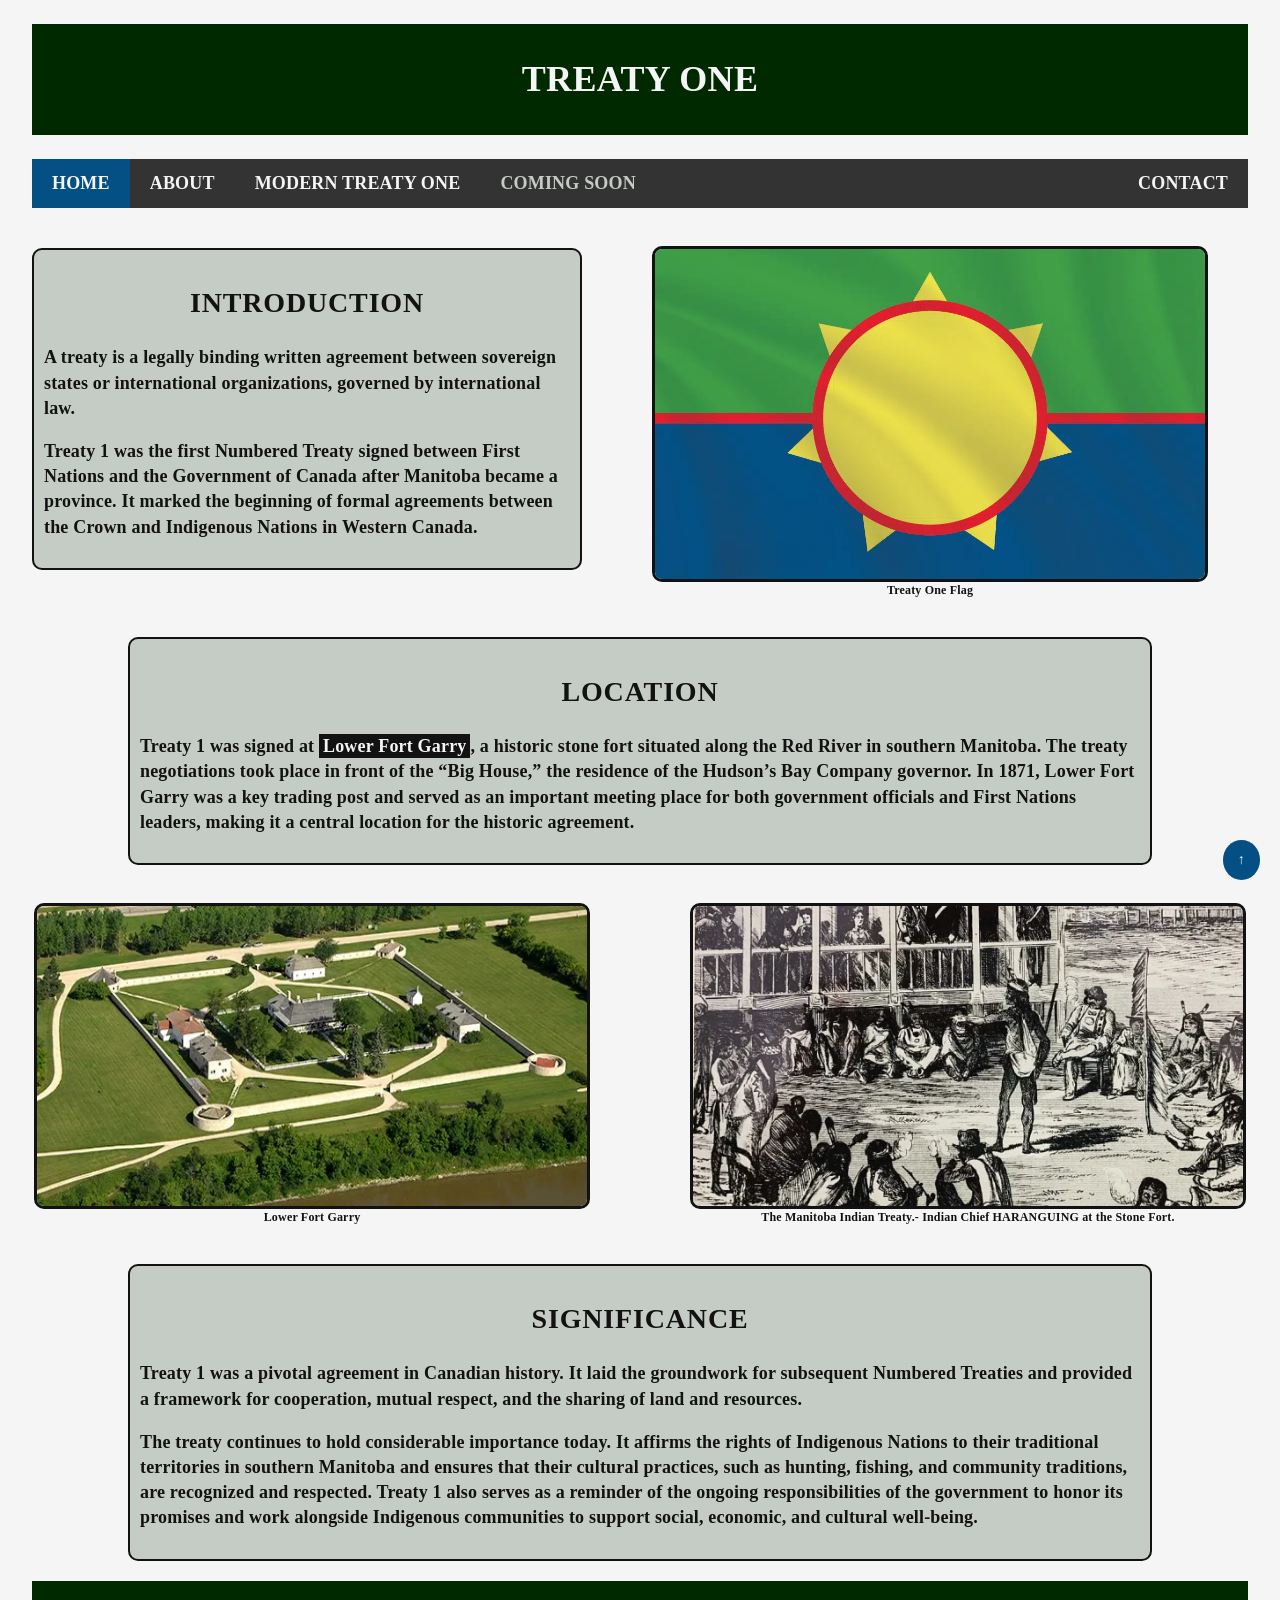
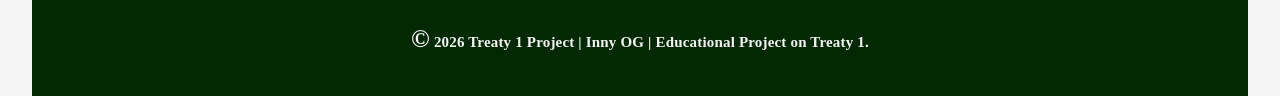
<file: index.html>
<!--
  Name: Inny Ogundeji
  Course: P7-8 Web Development
  Teacher: Mr. Hardman
  School: Pembina Trails Collegiate
  Date Last Modified: 5/15/2026
-->
<!doctype html>
<html lang="en">
  <head>
    <meta charset="UTF-8" />
    <meta name="viewport" content="width=device-width, initial-scale=1.0" />
    <title>Treaty One</title>
    <link href="stylesheets/style.css" rel="stylesheet" type="text/css" />
  </head>
  <!--
    CLASS (.class) = Used to style multiple elements that share the same class name. Unlike an ID, a class can be reused many times on a webpage.
    ID (#id) = A unique identifier for a single element on the page. Used to style or target one specific element.
    DIV = A block-level element used to group other elements together. Useful for layout and applying styles to multiple elements at once.
    SPAN = An inline element used to target or style a small piece of text or part of an element without affecting the layout.
  -->
  <body>
    <!-- Anchor target for top -->
    <!-- 
      The anchor tag with an id of "top" serves as a target for the back-to-top button. 
      When users click the back-to-top link, it will scroll the page back to this anchor point at the top of the page.
    -->
    <a id="top"></a>
    <header>
      <h1 class="reveal-text">Treaty One</h1>
    </header>
    <!-- 
      aria-label = provides a descriptive label for elements (like nav or buttons) 
      that is read by screen readers for accessibility, but not visible on the page. 
      Example: <nav aria-label="Main Navigation">...</nav>
    -->
    <nav aria-label="Main-Navigation">
      <ul>
        <li><a class="active" href="index.html">Home</a></li>
        <li><a href="about-treaty-one.html">About</a></li>
        <li><a href="treaty-one-today.html">Modern Treaty One</a></li>
        <li><a href="#" class="coming-soon">Coming Soon</a></li>
        <!-- 
            style="float: right" = This CSS style is applied to the list item to make it float to the right side of the navigation bar. 
            This is often used for items like "Contact" that are meant to be visually separated from the main navigation links.
          -->
        <li style="float: right"><a href="contact.html">Contact</a></li>
      </ul>
    </nav>
    <main>
      <!-- 
        I used a div to group the introduction section and the first image together because they are related content. 
        This allows me to apply styles to both the text and the image as a cohesive unit, creating a visually appealing layout.
      -->
      <div class="intro-wrapper">
        <!-- 
          aria-labelledby = associates the section with a heading (like h2) for accessibility. 
          It helps screen readers understand the structure and content of the page by linking the section to its heading.
        -->
        <!-- The section tag is used to define a section in the document. This applies for all sections -->
        <section class="section-box" aria-labelledby="introduction-heading">
          <h2 id="introduction-heading">Introduction</h2>
          <p>
            A treaty is a legally binding written agreement between sovereign
            states or international organizations, governed by international
            law.
          </p>
          <p>
            Treaty 1 was the first Numbered Treaty signed between First Nations
            and the Government of Canada after Manitoba became a province. It
            marked the beginning of formal agreements between the Crown and
            Indigenous Nations in Western Canada.
          </p>
        </section>
        <!-- FIGURE = groups an image with a caption (figcaption). -->
        <!-- FIGCAPTION = caption text for a figure element. Can be styled for font, color, and alignment. -->
        <figure>
          <img
            src="images/Treaty One Flag.webp"
            alt="Image of Treaty One Flag"
            width="550" />
          <figcaption>Treaty One Flag</figcaption>
        </figure>
      </div>
      <!-- 
        aria-labelledby = associates the section with a heading (like h2) for accessibility. 
        It helps screen readers understand the structure and content of the page by linking the section to its heading.
      -->
      <section class="section-box" aria-labelledby="location-heading">
        <h2 id="location-heading">Location</h2>
        <p>
          Treaty 1 was signed at
          <span id="highlight">Lower Fort Garry</span>, a historic stone fort
          situated along the Red River in southern Manitoba. The treaty
          negotiations took place in front of the “Big House,” the residence of
          the Hudson’s Bay Company governor. In 1871, Lower Fort Garry was a key
          trading post and served as an important meeting place for both
          government officials and First Nations leaders, making it a central
          location for the historic agreement.
        </p>
      </section>
      <!-- 
        I used a div to group the images together because they are related content. 
        This allows me to apply styles to both images as a cohesive unit, creating a visually appealing layout.
      -->
      <div class="image-row">
        <!-- FIGURE = groups an image with a caption (figcaption). -->
        <!-- FIGCAPTION = caption text for a figure element. Can be styled for font, color, and alignment. -->
        <figure>
          <img
            src="images/lower-fort-garry.webp"
            alt="Image of Lower Fort Garry in Canada"
            height="300"
            width="550" />
          <figcaption>Lower Fort Garry</figcaption>
        </figure>
        <figure>
          <img
            src="images/Treaty One Signing.webp"
            alt="The Manitoba Indian Treaty.- Indian Chief HARANGUING at the Stone Fort."
            height="300"
            width="550" />
          <figcaption>
            The Manitoba Indian Treaty.- Indian Chief HARANGUING at the Stone
            Fort.
          </figcaption>
        </figure>
      </div>
      <!-- 
        aria-labelledby = associates the section with a heading (like h2) for accessibility. 
        It helps screen readers understand the structure and content of the page by linking the section to its heading.
      -->
      <section class="section-box" aria-labelledby="significance-heading">
        <h2 id="significance-heading">Significance</h2>
        <p>
          Treaty 1 was a pivotal agreement in Canadian history. It laid the
          groundwork for subsequent Numbered Treaties and provided a framework
          for cooperation, mutual respect, and the sharing of land and
          resources.
        </p>
        <p>
          The treaty continues to hold considerable importance today. It affirms
          the rights of Indigenous Nations to their traditional territories in
          southern Manitoba and ensures that their cultural practices, such as
          hunting, fishing, and community traditions, are recognized and
          respected. Treaty 1 also serves as a reminder of the ongoing
          responsibilities of the government to honor its promises and work
          alongside Indigenous communities to support social, economic, and
          cultural well-being.
        </p>
      </section>
    </main>
    <!-- Back to top button -->
    <!-- 
      The back-to-top button is a link that allows users to quickly return to the top of the page. 
      It is styled to be easily visible and accessible, improving navigation on longer pages.
    -->
    <a href="#top" class="back-to-top">↑</a>
    <!-- 
      The footer provides important information about the website, such as copyright details and contact information. 
      It is typically placed at the bottom of the page and styled to be distinct from the main content.
    -->
    <footer>
      <p>
        <!-- Copyright information. The &copy; entity represents the copyright symbol. The span id="copyright" is used to style the copyright symbol. -->
        <span id="copyright">&copy;</span> 2026 Treaty 1 Project | Inny OG |
        Educational Project on Treaty 1.
      </p>
    </footer>
  </body>
</html>
</file>
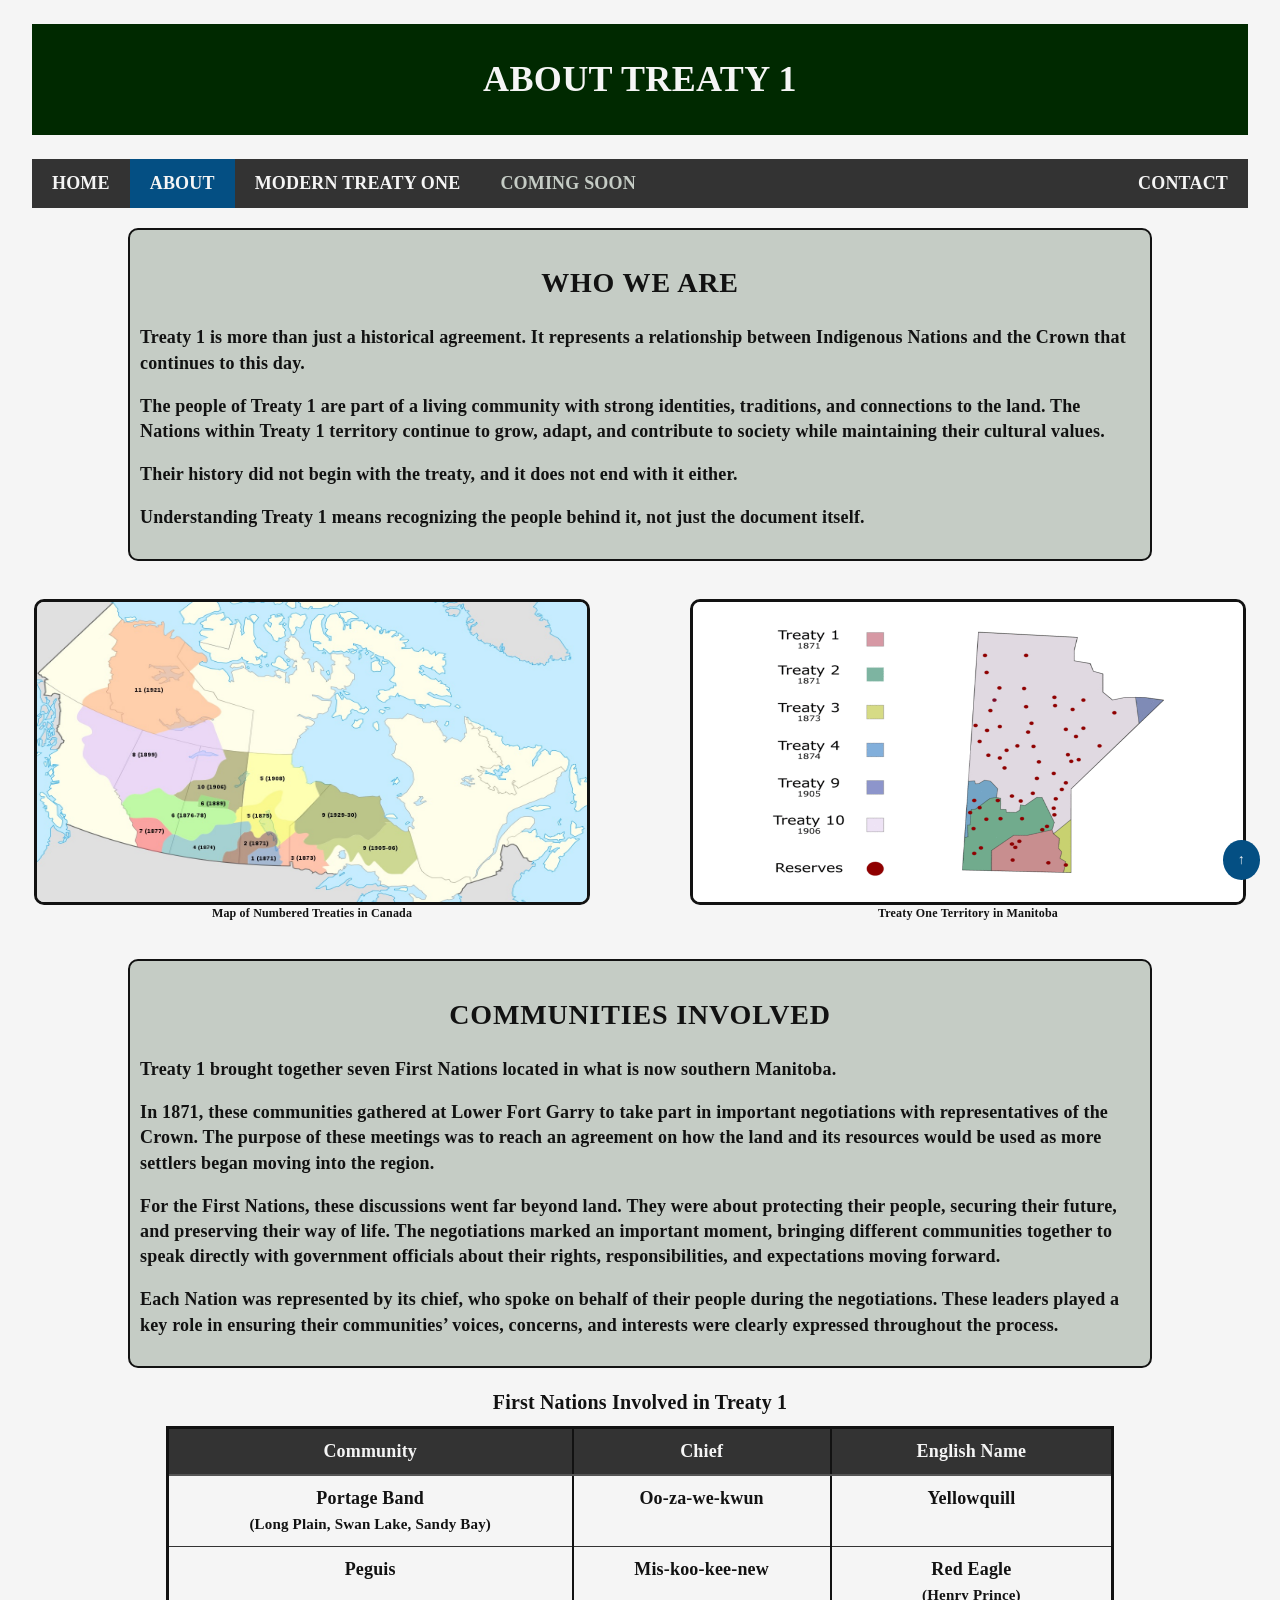
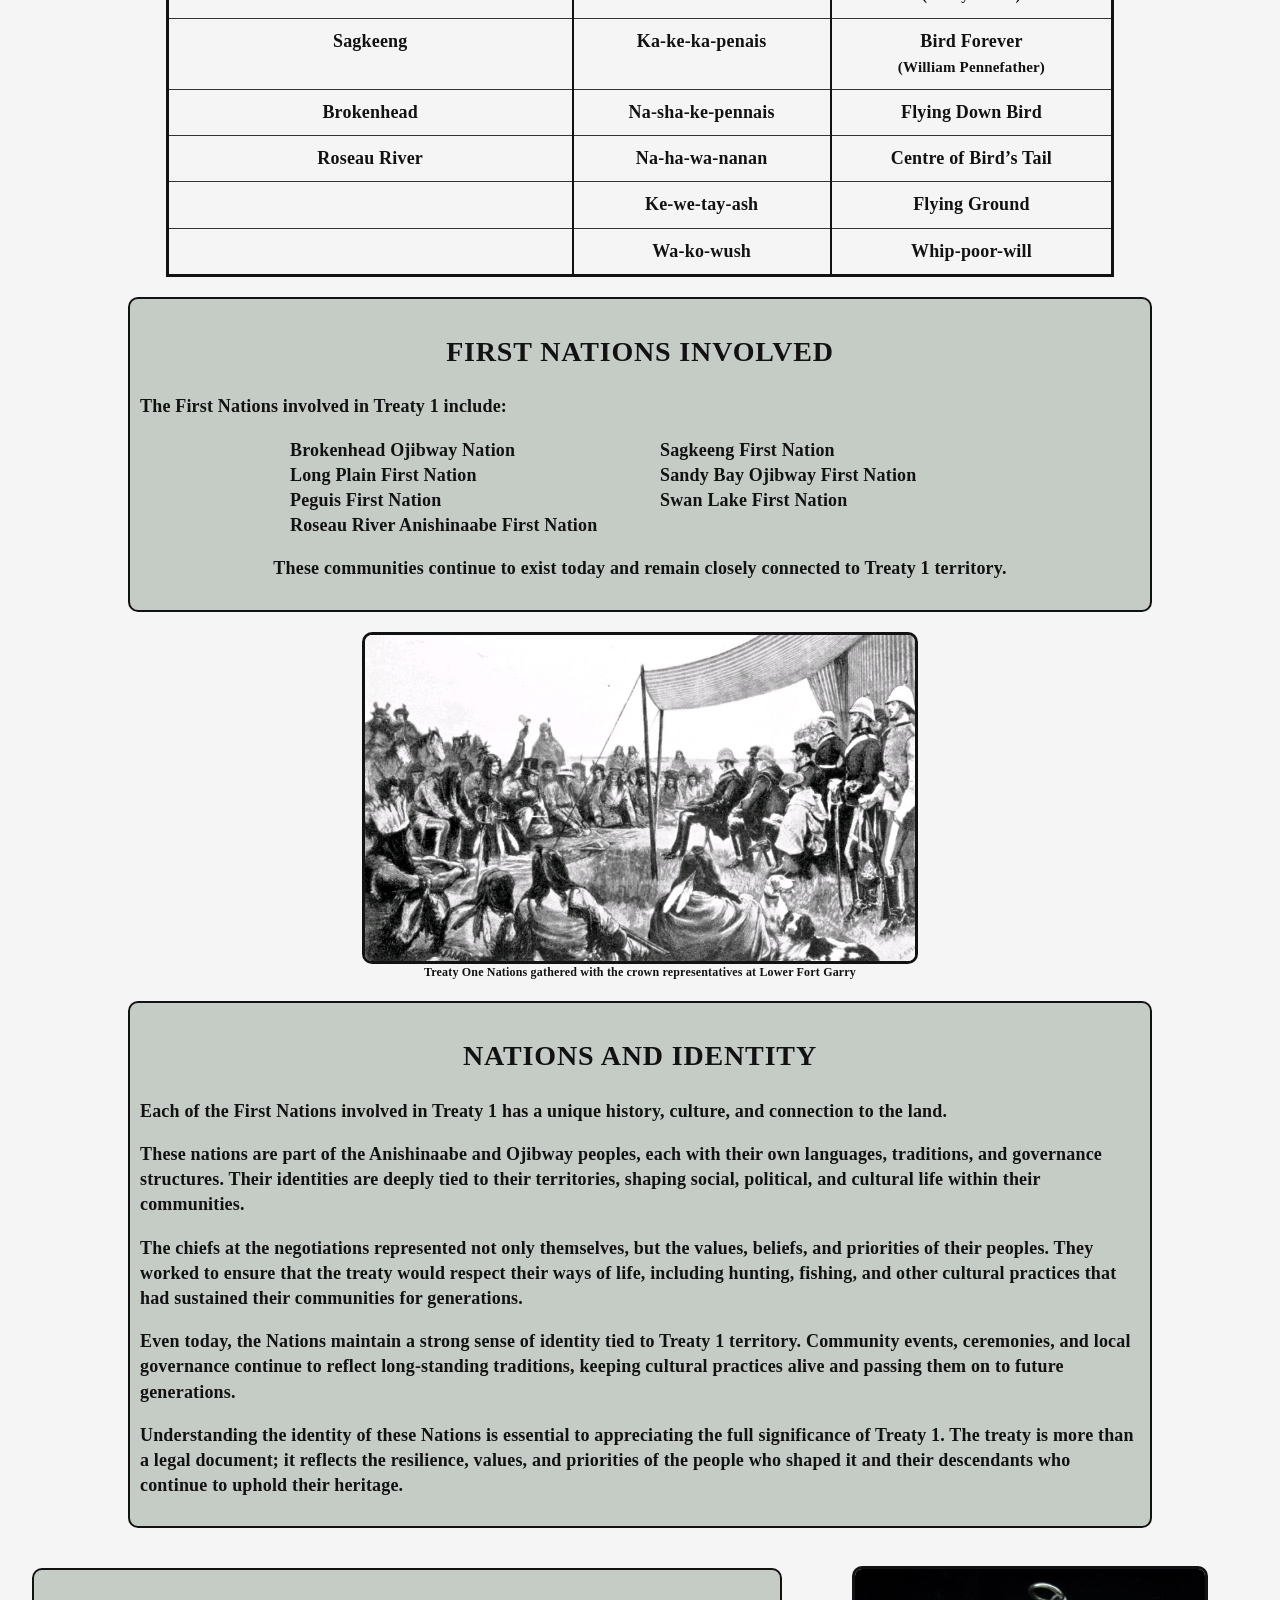
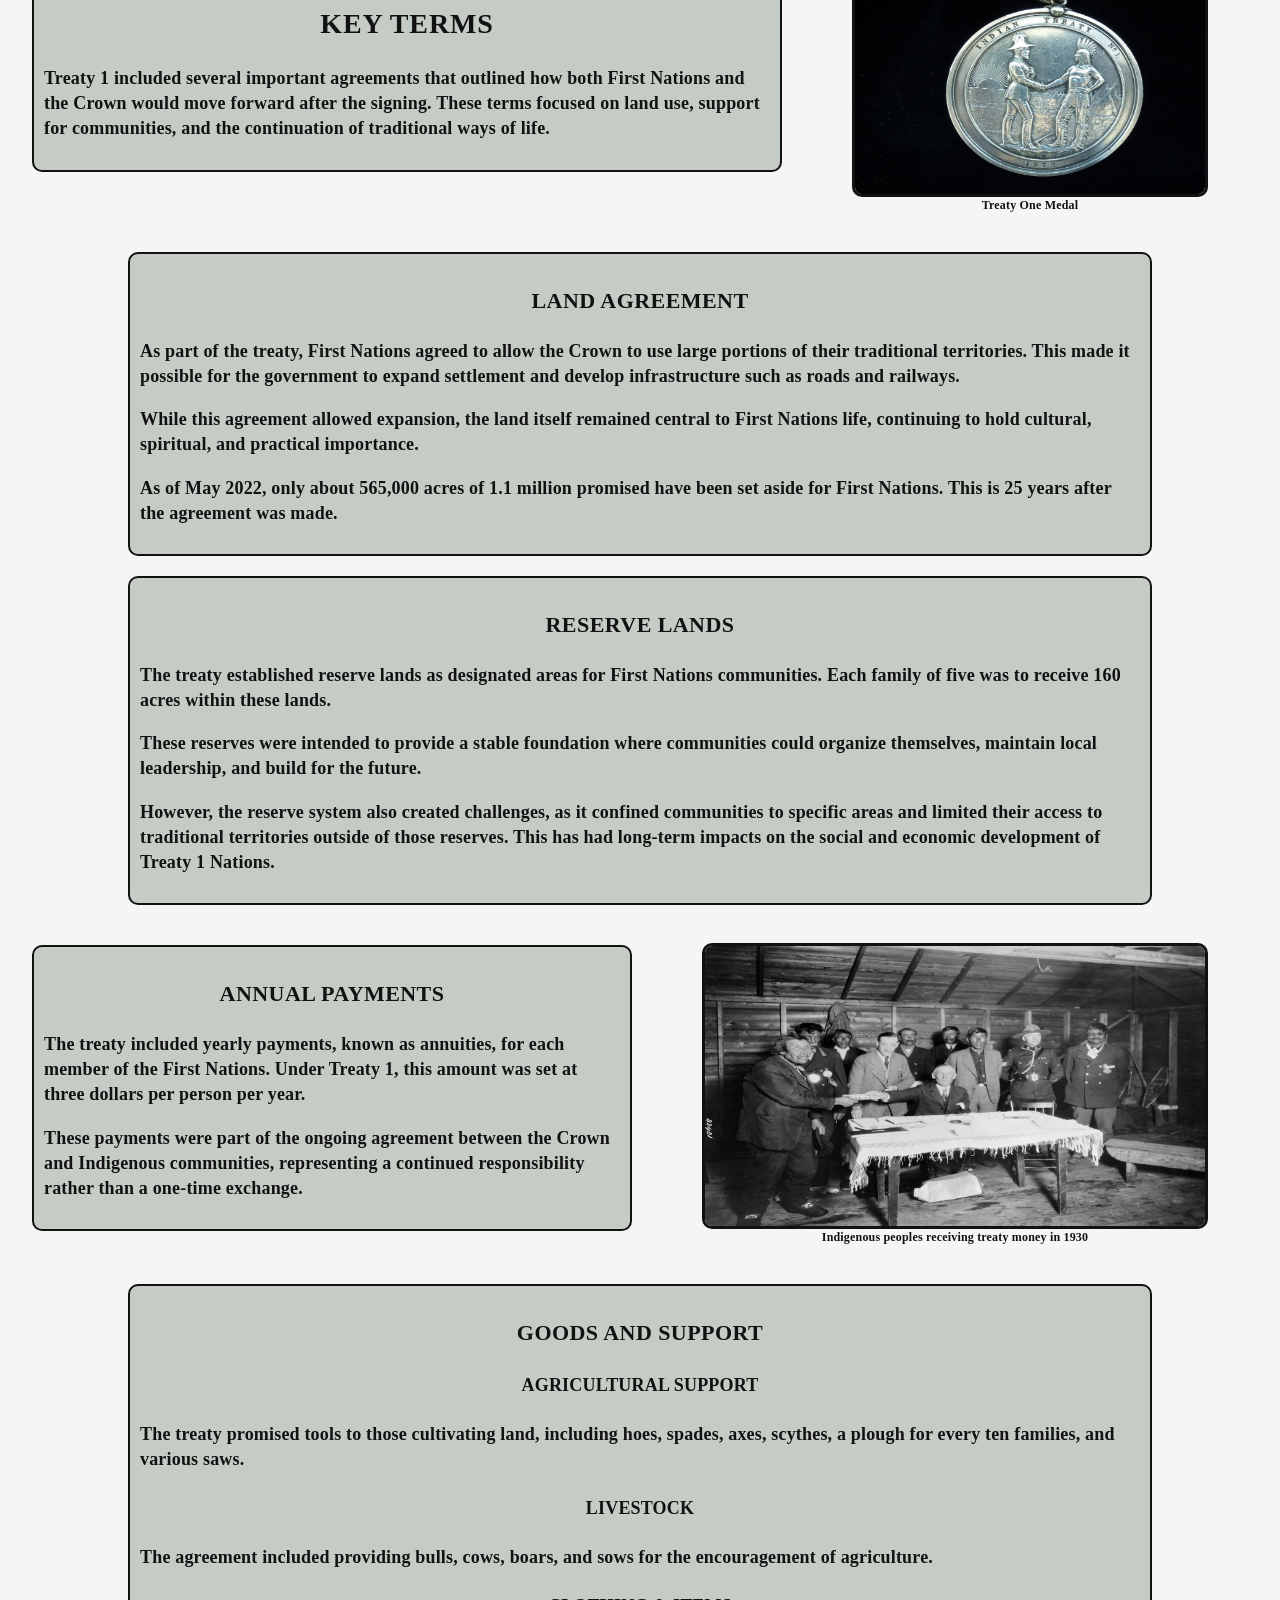
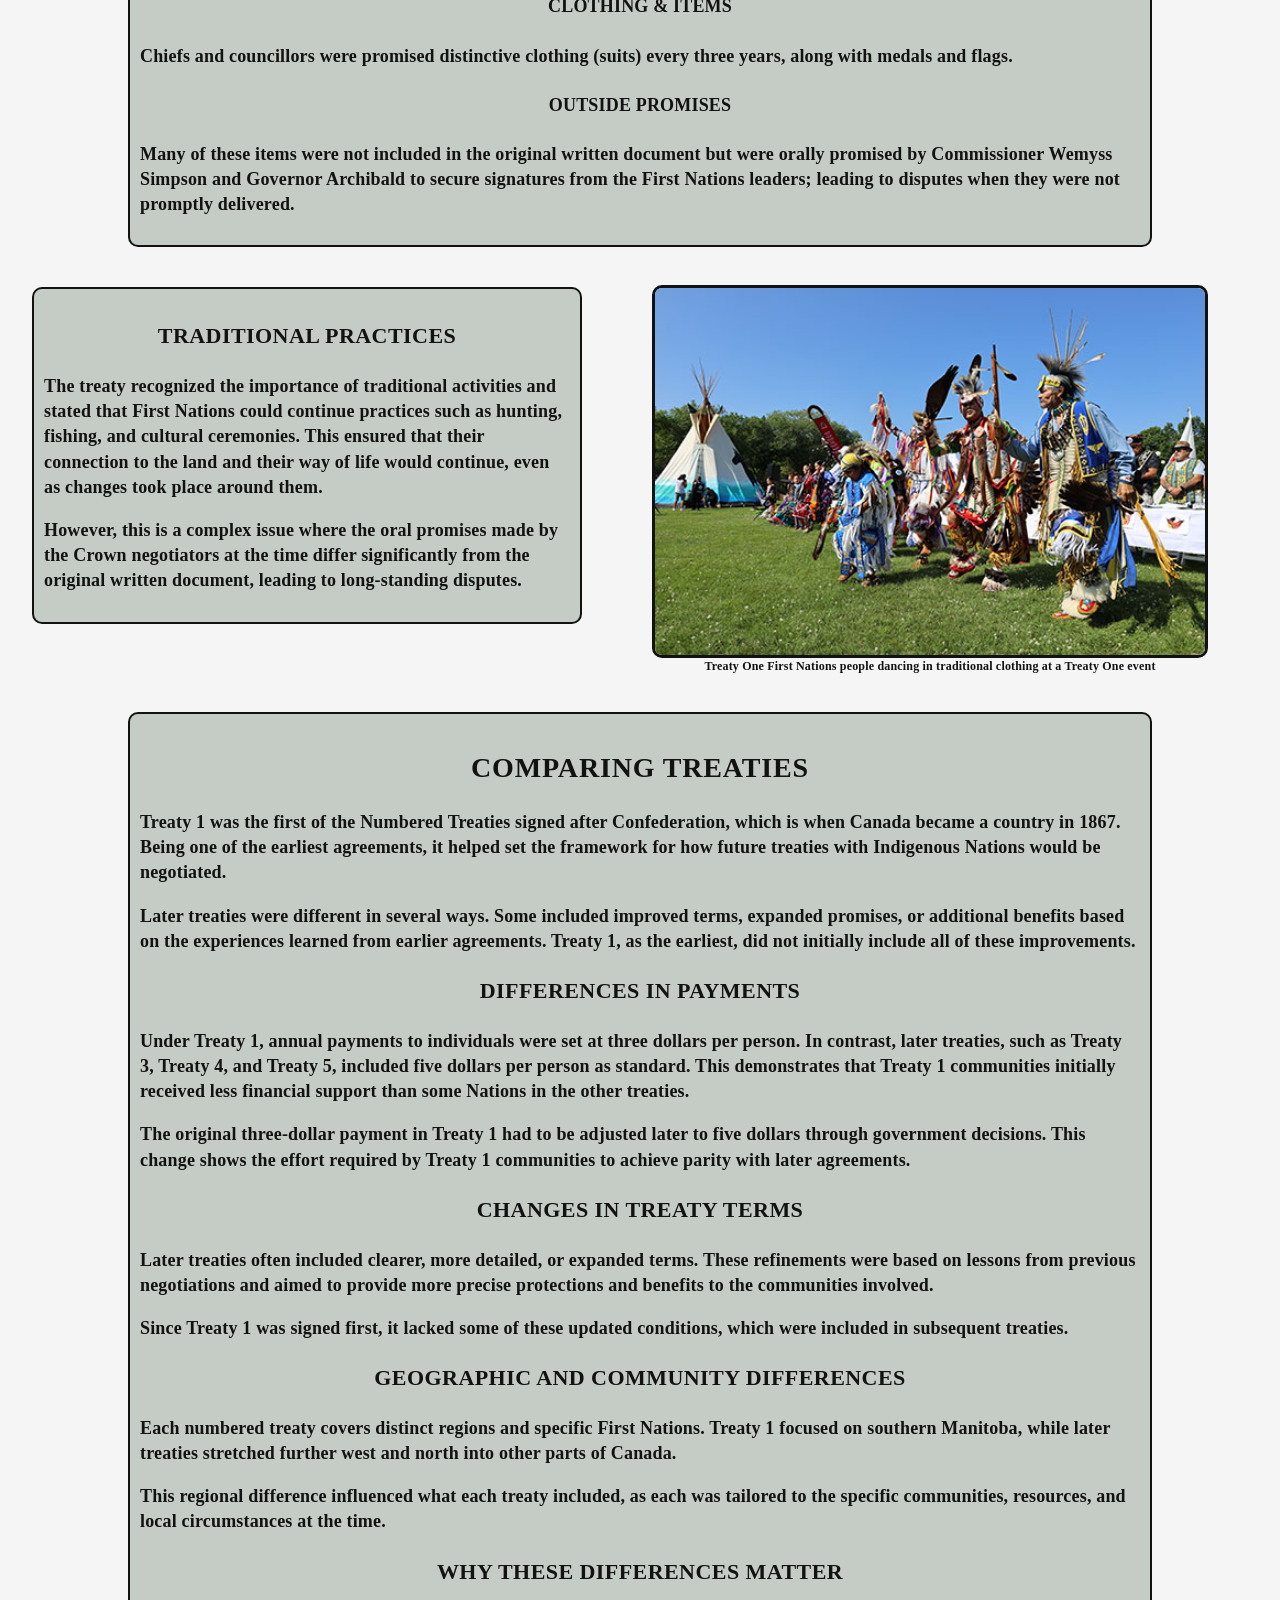
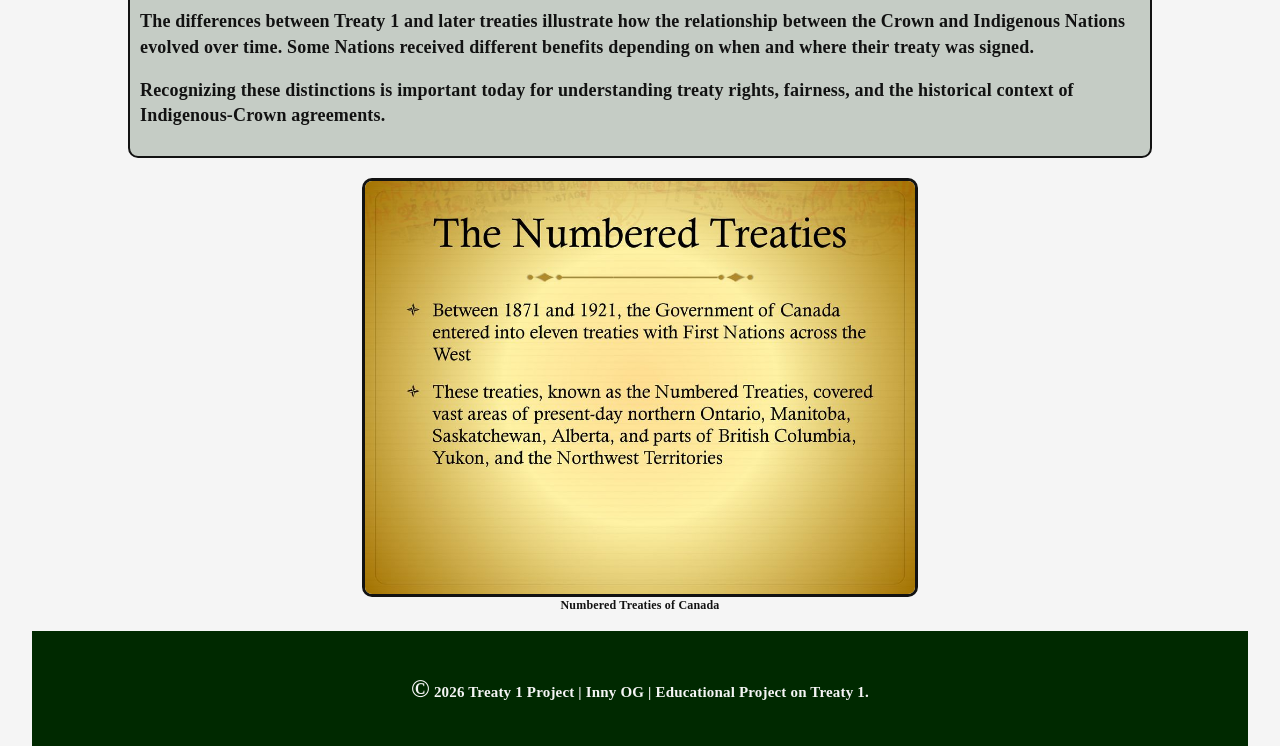
<file: about-treaty-one.html>
<!--
  Name: Inny Ogundeji
  Course: Web Development II
  Teacher: Mr. Hardman
  School: PTEC
  Date Last Modified: 5/15/2026
-->

<!doctype html>
<html lang="en">
  <head>
    <meta charset="UTF-8" />
    <meta name="viewport" content="width=device-width, initial-scale=1.0" />
    <title>About Treaty 1</title>
    <link href="stylesheets/style.css" rel="stylesheet" type="text/css" />
  </head>
  <body>
    <!-- Anchor target for top -->
    <!-- 
      The anchor tag with an id of "top" serves as a target for the back-to-top button. 
      When users click the back-to-top link, it will scroll the page back to this anchor point at the top of the page.
    -->
    <a id="top"></a>
    <header>
      <h1 class="reveal-text">About Treaty 1</h1>
    </header>
    <!-- 
      aria-label = provides a descriptive label for elements (like nav or buttons) 
      that is read by screen readers for accessibility, but not visible on the page. 
      Example: <nav aria-label="Main Navigation">...</nav>
    -->
    <nav aria-label="Main-Navigation">
      <ul>
        <li><a href="index.html">Home</a></li>
        <li><a class="active" href="about-treaty-one.html">About</a></li>
        <li><a href="treaty-one-today.html">Modern Treaty One</a></li>
        <li><a href="#" class="coming-soon">Coming Soon</a></li>

        <!-- 
            style="float: right" = This CSS style is applied to the list item to make it float to the right side of the navigation bar. 
            This is often used for items like "Contact" that are meant to be visually separated from the main navigation links.
          -->
        <li style="float: right"><a href="contact.html">Contact</a></li>
      </ul>
    </nav>
    <main>
      <!--
        aria-labelledby = associates the section with a heading (like h2) for accessibility. 
        It helps screen readers understand the structure and content of the page by linking the section to its heading.
      -->
      <!-- The section tag is used to define a section in the document. This applies for all sections -->
      <section class="section-box" aria-labelledby="who-we-are-heading">
        <!--
          The ID of the heading (h2) is "who-we-are-heading" and it is used in the aria-labelledby attribute of the section to link them together for accessibility purposes.
        -->
        <h2 id="who-we-are-heading">Who We Are</h2>
        <p>
          Treaty 1 is more than just a historical agreement. It represents a
          relationship between Indigenous Nations and the Crown that continues
          to this day.
        </p>
        <p>
          The people of Treaty 1 are part of a living community with strong
          identities, traditions, and connections to the land. The Nations
          within Treaty 1 territory continue to grow, adapt, and contribute to
          society while maintaining their cultural values.
        </p>
        <p>
          Their history did not begin with the treaty, and it does not end with
          it either.
        </p>
        <p>
          Understanding Treaty 1 means recognizing the people behind it, not
          just the document itself.
        </p>
      </section>
      <!-- 
        I used a div to align the following two images side by side because they are related content. 
        This allows me to apply styles to both images as a cohesive unit, creating a visually appealing layout.
      -->
      <div class="image-row">
        <!-- FIGURE = groups an image with a caption (figcaption). -->
        <!-- FIGCAPTION = caption text for a figure element. Can be styled for font, color, and alignment. -->
        <figure>
          <img
            src="images/Treaties in canada map.jpg"
            alt="Map showing the locations of the numbered treaties in Canada"
            height="300"
            width="550" />
          <figcaption>Map of Numbered Treaties in Canada</figcaption>
        </figure>
        <!-- FIGURE = groups an image with a caption (figcaption). -->
        <!-- FIGCAPTION = caption text for a figure element. Can be styled for font, color, and alignment. -->
        <figure>
          <img
            src="images/treaty-one-closer view.gif"
            alt="Image of Treaty One territory in Manitoba closer view"
            height="300"
            width="550" />
          <figcaption>Treaty One Territory in Manitoba</figcaption>
        </figure>
      </div>
      <section
        class="section-box"
        aria-labelledby="communities-involved-heading">
        <!--
          aria-labelledby = associates the section with a heading (like h2) for accessibility. 
          It helps screen readers understand the structure and content of the page by linking the section to its heading.
        -->
        <h2 id="communities-involved-heading">Communities Involved</h2>
        <!--
          The ID of the heading (h2) is "communities-involved-heading" and it is used in the aria-labelledby attribute of the section to link them together for accessibility purposes.
        -->
        <p>
          Treaty 1 brought together seven First Nations located in what is now
          southern Manitoba.
        </p>
        <p>
          In 1871, these communities gathered at Lower Fort Garry to take part
          in important negotiations with representatives of the Crown. The
          purpose of these meetings was to reach an agreement on how the land
          and its resources would be used as more settlers began moving into the
          region.
        </p>
        <p>
          For the First Nations, these discussions went far beyond land. They
          were about protecting their people, securing their future, and
          preserving their way of life. The negotiations marked an important
          moment, bringing different communities together to speak directly with
          government officials about their rights, responsibilities, and
          expectations moving forward.
        </p>
        <p>
          Each Nation was represented by its chief, who spoke on behalf of their
          people during the negotiations. These leaders played a key role in
          ensuring their communities’ voices, concerns, and interests were
          clearly expressed throughout the process.
        </p>
      </section>
      <!--
        The table element is used to display data in a structured format. It consists of rows and columns, with headers to label the data.
        In this case, the table lists the First Nations involved in Treaty 1, along with their chiefs and English names.
        The caption provides a title for the table, and the use of <th> tags indicates the header cells for each column.
        The use of <td> tags indicates the data cells for each row, and the use of the <small> tag is used to provide additional information in a smaller font size for clarity.>
      -->
      <table>
        <caption style="font-weight: bold; text-align: center">
          First Nations Involved in Treaty 1
        </caption>
        <tr>
          <th>Community</th>
          <th>Chief</th>
          <th>English Name</th>
        </tr>
        <tr>
          <td>
            Portage Band<br />
            <!--
              The <small> tag is used to provide additional information in a smaller font size for clarity. 
              In this case, it indicates the specific communities (Long Plain, Swan Lake, Sandy Bay) that are part of the Portage Band.
            -->
            <small>(Long Plain, Swan Lake, Sandy Bay)</small>
          </td>
          <td>Oo-za-we-kwun</td>
          <td>Yellowquill</td>
        </tr>
        <tr>
          <td>Peguis</td>
          <td>Mis-koo-kee-new</td>
          <td>Red Eagle<br /><small>(Henry Prince)</small></td>
        </tr>
        <tr>
          <td>Sagkeeng</td>
          <td>Ka-ke-ka-penais</td>
          <td>
            Bird Forever <br />
            <small>(William Pennefather)</small>
          </td>
        </tr>
        <tr>
          <td>Brokenhead</td>
          <td>Na-sha-ke-pennais</td>
          <td>Flying Down Bird</td>
        </tr>
        <tr>
          <td>Roseau River</td>
          <td>Na-ha-wa-nanan</td>
          <td>Centre of Bird’s Tail</td>
        </tr>
        <tr>
          <td></td>
          <td>Ke-we-tay-ash</td>
          <td>Flying Ground</td>
        </tr>
        <tr>
          <td></td>
          <td>Wa-ko-wush</td>
          <td>Whip-poor-will</td>
        </tr>
      </table>
      <section
        class="section-box"
        aria-labelledby="first-nations-involved-heading">
        <!--
          aria-labelledby = associates the section with a heading (like h2) for accessibility. 
          It helps screen readers understand the structure and content of the page by linking the section to its heading.
        -->
        <h2 id="first-nations-involved-heading">First Nations Involved</h2>
        <!--
          The ID of the heading (h2) is "first-nations-involved-heading" and it is used in the aria-labelledby attribute of the section to link them together for accessibility purposes.
        -->
        <p>The First Nations involved in Treaty 1 include:</p>
        <div id="list-wrapper">
          <!--
          The <div> element is used to group the list of First Nations together for styling purposes.
        -->
          <ul id="nations-list">
            <!--
            The <ul> element is used to create an unordered list of the First Nations involved in Treaty 1.
            The ID "nations-list" can be used to apply specific styles to this list, such as font, color, or spacing, to make it visually appealing and easy to read.
          -->
            <li>Brokenhead Ojibway Nation</li>
            <li>Long Plain First Nation</li>
            <li>Peguis First Nation</li>
            <li>Roseau River Anishinaabe First Nation</li>
            <li>Sagkeeng First Nation</li>
            <li>Sandy Bay Ojibway First Nation</li>
            <li>Swan Lake First Nation</li>
          </ul>
        </div>
        <p style="text-align: center">
          <!--
          The <p> element is used to create a paragraph of text.
          The style attribute is used to center the text within the paragraph, making it visually distinct and emphasizing the importance of the information about the communities involved in Treaty 1.
          I chose to use inline CSS for this specific styling because it will not make sense to sue external as it will make all the paragraphs centered and I only want this one to be centered. 
        -->
          These communities continue to exist today and remain closely connected
          to Treaty 1 territory.
        </p>
      </section>
      <!-- FIGURE = groups an image with a caption (figcaption). -->
      <!-- FIGCAPTION = caption text for a figure element. Can be styled for font, color, and alignment. -->
      <figure>
        <img
          src="images/Treaty One Nations gathered.jpg"
          alt="Image of Treaty One Nations gathered with the crown representatives at Lower Fort Garry in 1871"
          width="550" />
        <figcaption>
          Treaty One Nations gathered with the crown representatives at Lower
          Fort Garry
        </figcaption>
      </figure>
      <section
        class="section-box"
        aria-labelledby="nations-and-identity-heading">
        <!--
          aria-labelledby = associates the section with a heading (like h2) for accessibility. 
          It helps screen readers understand the structure and content of the page by linking the section to its heading.
        -->
        <h2 id="nations-and-identity-heading">Nations and Identity</h2>
        <!--
          The ID of the heading (h2) is "nations-and-identity-heading" and it is used in the aria-labelledby 
          attribute of the section to link them together for accessibility purposes.
        -->
        <p>
          Each of the First Nations involved in Treaty 1 has a unique history,
          culture, and connection to the land.
        </p>
        <p>
          These nations are part of the Anishinaabe and Ojibway peoples, each
          with their own languages, traditions, and governance structures. Their
          identities are deeply tied to their territories, shaping social,
          political, and cultural life within their communities.
        </p>
        <p>
          The chiefs at the negotiations represented not only themselves, but
          the values, beliefs, and priorities of their peoples. They worked to
          ensure that the treaty would respect their ways of life, including
          hunting, fishing, and other cultural practices that had sustained
          their communities for generations.
        </p>
        <p>
          Even today, the Nations maintain a strong sense of identity tied to
          Treaty 1 territory. Community events, ceremonies, and local governance
          continue to reflect long-standing traditions, keeping cultural
          practices alive and passing them on to future generations.
        </p>
        <p>
          Understanding the identity of these Nations is essential to
          appreciating the full significance of Treaty 1. The treaty is more
          than a legal document; it reflects the resilience, values, and
          priorities of the people who shaped it and their descendants who
          continue to uphold their heritage.
        </p>
      </section>
      <div class="intro-wrapper">
        <!--
        The class "intro-wrapper" is used to group the following section and figure together for styling purposes. 
        This allows me to apply specific styles to this group of content, such as layout, spacing, or background.
      -->
        <section class="section-box" aria-labelledby="key-terms-heading">
          <!--
          aria-labelledby = associates the section with a heading (like h2) for accessibility. 
          It helps screen readers understand the structure and content of the page by linking the section to its heading.
        -->
          <h2 id="key-terms-heading">Key Terms</h2>
          <!--
            The ID of the heading (h2) is "key-terms-heading" and it is used in the aria-labelledby 
            attribute of the section to link them together for accessibility purposes.
          -->
          <p>
            Treaty 1 included several important agreements that outlined how
            both First Nations and the Crown would move forward after the
            signing. These terms focused on land use, support for communities,
            and the continuation of traditional ways of life.
          </p>
        </section>
        <!-- FIGURE = groups an image with a caption (figcaption). -->
        <!-- FIGCAPTION = caption text for a figure element. Can be styled for font, color, and alignment. -->
        <figure>
          <img
            src="images/Treaty One medal.jpg"
            alt="Image of Treaty One Medal"
            height="225"
            width="350" />
          <figcaption>Treaty One Medal</figcaption>
        </figure>
      </div>
      <section class="section-box" aria-labelledby="land-agreement-heading">
        <!--
        aria-labelledby = associates the section with a heading (like h3) for accessibility. 
        It helps screen readers understand the structure and content of the page by linking the section to its heading.
      -->
        <h3 id="land-agreement-heading">Land Agreement</h3>
        <!--
          The ID of the heading (h3) is "land-agreement-heading" and it is used in the aria-labelledby 
          attribute of the section to link them together for accessibility purposes.  
        -->
        <p>
          As part of the treaty, First Nations agreed to allow the Crown to use
          large portions of their traditional territories. This made it possible
          for the government to expand settlement and develop infrastructure
          such as roads and railways.
        </p>
        <p>
          While this agreement allowed expansion, the land itself remained
          central to First Nations life, continuing to hold cultural, spiritual,
          and practical importance.
        </p>
        <p>
          As of May 2022, only about 565,000 acres of 1.1 million promised have
          been set aside for First Nations. This is 25 years after the agreement
          was made.
        </p>
      </section>
      <section class="section-box" aria-labelledby="reserve-lands-heading">
        <!--
        aria-labelledby = associates the section with a heading (like h3) for accessibility.
        It helps screen readers understand the structure and content of the page by linking the section to its heading.
      -->
        <!--
        The class "section-box" is used to apply specific styles to this section, such as borders, padding, or background color, to visually distinguish it from other sections on the page.
      -->
        <h3 id="reserve-lands-heading">Reserve Lands</h3>
        <!--
          The ID of the heading (h3) is "reserve-lands-heading" and it is used in the aria-labelledby 
          attribute of the section to link them together for accessibility purposes.
        -->
        <p>
          The treaty established reserve lands as designated areas for First
          Nations communities. Each family of five was to receive 160 acres
          within these lands.
        </p>
        <p>
          These reserves were intended to provide a stable foundation where
          communities could organize themselves, maintain local leadership, and
          build for the future.
        </p>
        <p>
          However, the reserve system also created challenges, as it confined
          communities to specific areas and limited their access to traditional
          territories outside of those reserves. This has had long-term impacts
          on the social and economic development of Treaty 1 Nations.
        </p>
      </section>
      <div class="intro-wrapper">
        <!--
        The class "intro-wrapper" is used to group the following section and figure together for styling purposes.
      -->
        <section class="section-box" aria-labelledby="annual-payments-heading">
          <!--
          The class section Box is used to apply specific styles to this section, such as borders, padding, or background color, to visually distinguish it from other sections on the page.
          aria-labelledby = associates the section with a heading (like h3) for accessibility. 
          It helps screen readers understand the structure and content of the page by linking the section to its heading.
        -->
          <h3 id="annual-payments-heading">Annual Payments</h3>
          <p>
            The treaty included yearly payments, known as annuities, for each
            member of the First Nations. Under Treaty 1, this amount was set at
            three dollars per person per year.
          </p>
          <p>
            These payments were part of the ongoing agreement between the Crown
            and Indigenous communities, representing a continued responsibility
            rather than a one-time exchange.
          </p>
        </section>
        <!-- FIGURE = groups an image with a caption (figcaption). -->
        <!-- FIGCAPTION = caption text for a figure element. Can be styled for font, color, and alignment. -->
        <figure>
          <img
            src="images/Indigenous peoples recieving treaty money in 1930.jpg"
            alt="Image of Indigenous peoples receiving treaty money in 1930"
            height="280"
            width="500" />
          <figcaption>
            Indigenous peoples receiving treaty money in 1930
          </figcaption>
        </figure>
      </div>
      <section class="section-box" aria-labelledby="goods-support-heading">
        <!--
        The class "section-box" is used to apply specific styles to this section, such as borders, padding, or background color, to visually distinguish it from other sections on the page.
        aria-labelledby = associates the section with a heading (like h3) for accessibility. 
        It helps screen readers understand the structure and content of the page by linking the section to its heading.
      -->
        <h3 id="goods-support-heading">Goods and Support</h3>
        <!--
          The ID of the heading (h3) is "goods-support-heading" and it is used in the aria-labelledby 
          attribute of the section to link them together for accessibility purposes.
        -->
        <h4>Agricultural Support</h4>
        <p>
          The treaty promised tools to those cultivating land, including hoes,
          spades, axes, scythes, a plough for every ten families, and various
          saws.
        </p>
        <h4>Livestock</h4>
        <p>
          The agreement included providing bulls, cows, boars, and sows for the
          encouragement of agriculture.
        </p>
        <h4>Clothing & Items</h4>
        <p>
          Chiefs and councillors were promised distinctive clothing (suits)
          every three years, along with medals and flags.
        </p>
        <h4>Outside Promises</h4>
        <p>
          Many of these items were not included in the original written document
          but were orally promised by Commissioner Wemyss Simpson and Governor
          Archibald to secure signatures from the First Nations leaders; leading
          to disputes when they were not promptly delivered.
        </p>
      </section>
      <div class="intro-wrapper">
        <!--
        The class "intro-wrapper" is used to group the following section and figure together for styling purposes.
      -->
        <section
          class="section-box"
          aria-labelledby="traditional-practices-heading">
          <!--
            The class "section-box" is used to apply specific styles to this section, such as borders, padding, or background color, to visually distinguish it from other sections on the page.
            aria-labelledby = associates the section with a heading (like h3) for accessibility. 
            It helps screen readers understand the structure and content of the page by linking the section to its heading.
          -->
          <h3 id="traditional-practices-heading">Traditional Practices</h3>
          <!--
            The ID of the heading (h3) is "traditional-practices-heading" and it is used in the aria-labelledby 
            attribute of the section to link them together for accessibility purposes.
          -->
          <p>
            The treaty recognized the importance of traditional activities and
            stated that First Nations could continue practices such as hunting,
            fishing, and cultural ceremonies. This ensured that their connection
            to the land and their way of life would continue, even as changes
            took place around them.
          </p>
          <p>
            However, this is a complex issue where the oral promises made by the
            Crown negotiators at the time differ significantly from the original
            written document, leading to long-standing disputes.
          </p>
        </section>
        <!-- FIGURE = groups an image with a caption (figcaption). -->
        <!-- FIGCAPTION = caption text for a figure element. Can be styled for font, color, and alignment. -->
        <figure>
          <img
            src="images/treatyone-first-nations-dance.jpg"
            alt="Image of Treaty One First Nations people dancing in traditional clothing at a Treaty One event"
            width="550" />
          <figcaption>
            Treaty One First Nations people dancing in traditional clothing at a
            Treaty One event
          </figcaption>
        </figure>
      </div>
      <section class="section-box" aria-labelledby="comparing-treaties-heading">
        <!--
        The class "section-box" is used to apply specific styles to this section, such as borders, padding, or background color, to visually distinguish it from other sections on the page.
        aria-labelledby = associates the section with a heading (like h2) for accessibility. 
        It helps screen readers understand the structure and content of the page by linking the section to its heading.
      -->
        <h2 id="comparing-treaties-heading">Comparing Treaties</h2>
        <!--
          The ID of the heading (h2) is "comparing-treaties-heading" and it is used in the aria-labelledby 
          attribute of the section to link them together for accessibility purposes.
        -->
        <p>
          Treaty 1 was the first of the Numbered Treaties signed after
          Confederation, which is when Canada became a country in 1867. Being
          one of the earliest agreements, it helped set the framework for how
          future treaties with Indigenous Nations would be negotiated.
        </p>
        <p>
          Later treaties were different in several ways. Some included improved
          terms, expanded promises, or additional benefits based on the
          experiences learned from earlier agreements. Treaty 1, as the
          earliest, did not initially include all of these improvements.
        </p>
        <h3>Differences in Payments</h3>
        <p>
          Under Treaty 1, annual payments to individuals were set at three
          dollars per person. In contrast, later treaties, such as Treaty 3,
          Treaty 4, and Treaty 5, included five dollars per person as standard.
          This demonstrates that Treaty 1 communities initially received less
          financial support than some Nations in the other treaties.
        </p>
        <p>
          The original three-dollar payment in Treaty 1 had to be adjusted later
          to five dollars through government decisions. This change shows the
          effort required by Treaty 1 communities to achieve parity with later
          agreements.
          <!-- Parity means equality -->
        </p>
        <h3>Changes in Treaty Terms</h3>
        <p>
          Later treaties often included clearer, more detailed, or expanded
          terms. These refinements were based on lessons from previous
          negotiations and aimed to provide more precise protections and
          benefits to the communities involved.
        </p>
        <p>
          Since Treaty 1 was signed first, it lacked some of these updated
          conditions, which were included in subsequent treaties.
          <!-- Subsequent means later or following in time -->
        </p>
        <h3>Geographic and Community Differences</h3>
        <p>
          Each numbered treaty covers distinct regions and specific First
          Nations. Treaty 1 focused on southern Manitoba, while later treaties
          stretched further west and north into other parts of Canada.
        </p>
        <p>
          This regional difference influenced what each treaty included, as each
          was tailored to the specific communities, resources, and local
          circumstances at the time.
        </p>
        <h3>Why These Differences Matter</h3>
        <p>
          The differences between Treaty 1 and later treaties illustrate how the
          relationship between the Crown and Indigenous Nations evolved over
          time. Some Nations received different benefits depending on when and
          where their treaty was signed.
        </p>
        <p>
          Recognizing these distinctions is important today for understanding
          treaty rights, fairness, and the historical context of
          Indigenous-Crown agreements.
        </p>
      </section>
      <!-- FIGURE = groups an image with a caption (figcaption). -->
      <!-- FIGCAPTION = caption text for a figure element. Can be styled for font, color, and alignment. -->
      <figure>
        <img
          src="images/image with text about numbered treaties of canada.jpg"
          alt="Image of Treaty One with text about the numbered treaties of canada"
          width="550" />
        <figcaption>Numbered Treaties of Canada</figcaption>
      </figure>
    </main>
    <!-- Back to top button -->
    <!--
      The back-to-top button is a link that allows users to quickly return to the top of the page. 
      It is typically styled to be easily visible and accessible, often positioned in the bottom right corner of the screen. 
      When clicked, it scrolls the page back up to the anchor point defined at the top of the page (in this case, the <a id="top"></a> element).
      The class "back-to-top" can be used to apply specific styles to this button, such as background color, font size, or hover effects, to make it stand out and encourage users to use it for easy navigation.
    -->
    <a href="#top" class="back-to-top">↑</a>
    <footer>
      <p>
        <!-- Copyright information. The &copy; entity represents the copyright symbol. The span id="copyright" is used to style the copyright symbol. -->
        <span id="copyright">&copy;</span> 2026 Treaty 1 Project | Inny OG |
        Educational Project on Treaty 1.
      </p>
    </footer>
  </body>
</html>
</file>
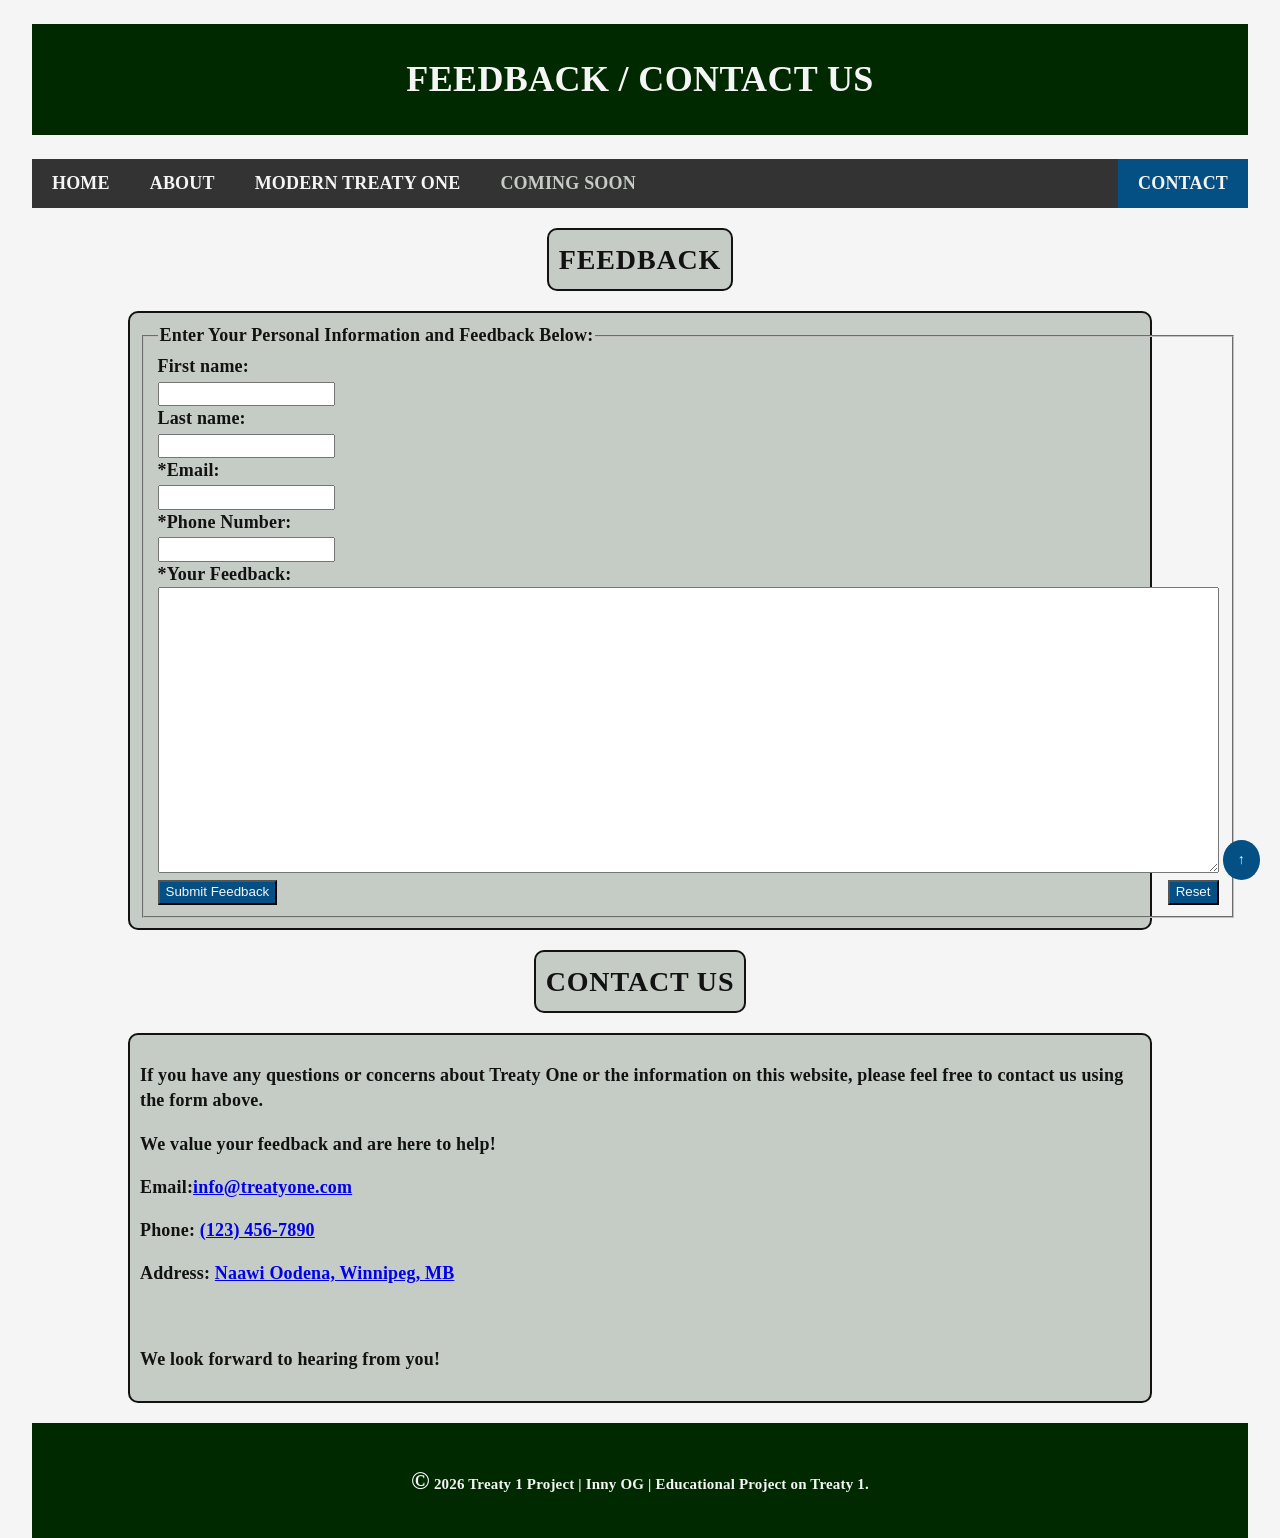
<file: contact.html>
<!--
  Name: Inny Ogundeji
  Course: P7-8 Web Development
  Teacher: Mr. Hardman
  School: Pembina Trails Collegiate
  Date Last Modified: 5/15/2026
-->
<!doctype html>
<html lang="en">
  <head>
    <meta charset="UTF-8" />
    <meta name="viewport" content="width=device-width, initial-scale=1.0" />
    <title>Feedback / Contact Us</title>
    <link href="stylesheets/style.css" rel="stylesheet" type="text/css" />
  </head>
  <!--
    CLASS (.class) = Used to style multiple elements that share the same class name. Unlike an ID, a class can be reused many times on a webpage.
    ID (#id) = A unique identifier for a single element on the page. Used to style or target one specific element.
    DIV = A block-level element used to group other elements together. Useful for layout and applying styles to multiple elements at once.
    SPAN = An inline element used to target or style a small piece of text or part of an element without affecting the layout.
  -->
  <body>
    <!-- Anchor target for top -->
    <!-- 
      The anchor tag with an id of "top" serves as a target for the back-to-top button. 
      When users click the back-to-top link, it will scroll the page back to this anchor point at the top of the page.
    -->
    <a id="top"></a>
    <header>
      <h1 class="reveal-text">Feedback / Contact Us</h1>
    </header>
    <!-- 
      aria-label = provides a descriptive label for elements (like nav or buttons) 
      that is read by screen readers for accessibility, but not visible on the page. 
      Example: <nav aria-label="Main Navigation">...</nav>
    -->
    <nav aria-label="Main-Navigation">
      <ul>
        <li><a href="index.html">Home</a></li>
        <li><a href="about-treaty-one.html">About</a></li>
        <li><a href="treaty-one-today.html">Modern Treaty One</a></li>
        <li><a href="#" class="coming-soon">Coming Soon</a></li>
        <!-- 
            style="float: right" = This CSS style is applied to the list item to make it float to the right side of the navigation bar. 
            This is often used for items like "Contact" that are meant to be visually separated from the main navigation links.
          -->
        <li style="float: right"><a class="active" href="contact.html">Contact</a></li>
      </ul>
    </nav>
    <main>
      <h2 class="header-box">Feedback</h2>
      <section class="section-box" aria-labelledby="feedback-heading">
        <!--I chose to use a fieldset to group related elements in a form-->
        <fieldset>
          <!--The fieldset element groups related elements in a form-->
          <!--I chose to use a legend to provide a title for the fieldset-->
          <legend><b>Enter Your Personal Information and Feedback Below:</b></legend>
          <form id="personal-info" method="get">
          <!--The form id uniquely identifies this form-->
          <!-- This form collects information from the user and
          when the submit button is pressed the data is sent because it uses the
          using the "get" method. The "get" method sends form data in the URL. It is suitable for non-sensitive data,
          but has limited data size and is not secure for private information.-->
            <label for="fname">First name:</label>
            <!--The for attribute links the label to the input with id="fname"-->
            <br />
            <input type="text" id="fname" name="fname" />
            <!-- "required" tag makes this field mandatory. The form will not submit until the user types something here.-->
            <!--The input type text allows the user to enter a single line of text-->
            <!--The id attribute is used to uniquely identify the input field and connect it to the label, while the name
            attribute is used to reference the form data after it has been submitted-->
            <br />
            <label for="lname">Last name:</label>
            <!-- The label describes the input field and is linked using the "for" attribute -->
            <br />
            <input type="text" id="lname" name="lname" />
            <!-- This text input allows the user to enter their last name -->
            <!-- The id links the input to the label, and the name is used when submitting form data -->
            <br />
            <label for="email">*Email:</label>
            <!-- Label for the email input field -->
            <br />
            <input type="email" id="email" name="email" required/>
            <!-- The email input type ensures the value entered follows an email format -->
            <!-- The name attribute is used to identify the email value in the submitted form -->
            <br />
            <label for="phone">*Phone Number:</label>
            <!-- Label associated with the phone number input -->
            <br />
            <input type="tel" id="phone" name="phone" required/>
            <!-- The tel input type is used for phone numbers -->
            <!-- The name attribute is used to identify the phone number in the form submission -->
            <br />
            <label for="feedback">*Your Feedback:</label><br />
            <!-- The textarea allows the user to enter multiple lines of text -->
            <textarea
              id="feedback"
              name="feedback"
              rows="15"
              cols="130"></textarea>
            <br />
            <!-- The input type button sends all the answers in the form-->
            <input id="submit-button" type="submit" value="Submit Feedback" />
            <!-- The input type reset clears all the answers in the form-->
            <input id="reset-button" type="reset" value="Reset" />
          </form>
        </fieldset>
      </section>
      <h2 class="header-box">Contact Us</h2>
      <section class="section-box" aria-labelledby="contact-us-heading">
        <p>
          If you have any questions or concerns about Treaty One or the
          information on this website, please feel free to contact us using the
          form above. 
        </p>
        <p>We value your feedback and are here to help!</p>
        </p>
        <p>
        Email:<a href="mailto:info@treatyone.com">info@treatyone.com</a>
      </p>
      <p>
        Phone: <a href="tel:(123) 456-7890">(123) 456-7890</a>
      </p>
      <p>
        Address: <a href="https://www.google.com/maps/place/Naawi-Oodena,+Winnipeg,+MB/@49.8541114,-97.2179451,15z/data=!3m1!4b1!4m5!3m4!1s0x52ea74eab82e68cb:0x4ffc4bf8a3a9cf2f!8m2!3d49.8541114!4d-97.2179451"
        target="_blank">Naawi Oodena, Winnipeg, MB</a>
      </p>
      <br />
      <p>
        We look forward to hearing from you!
      </p>
    </main>
    <!-- Back to top button -->
    <!--
      The back-to-top button is a link that allows users to quickly return to the top of the page. 
      It is typically styled to be easily visible and accessible, often positioned in the bottom right corner of the screen. 
      When clicked, it scrolls the page back up to the anchor point defined at the top of the page (in this case, the <a id="top"></a> element).
      The class "back-to-top" can be used to apply specific styles to this button, such as background color, font size, or hover effects, to make it stand out and encourage users to use it for easy navigation.
    -->
    <a href="#top" class="back-to-top">↑</a>
    <footer>
      <p>
        <!-- Copyright information. The &copy; entity represents the copyright symbol. The span id="copyright" is used to style the copyright symbol. -->
        <span id="copyright">&copy;</span> 2026 Treaty 1 Project | Inny OG |
        Educational Project on Treaty 1.
      </p>
    </footer>
  </body>
</html>
<!--
  Make a form for pinions and feeback, and make sure to include a submit button
  and a text area for the user to write their feedback in.
-->
</file>
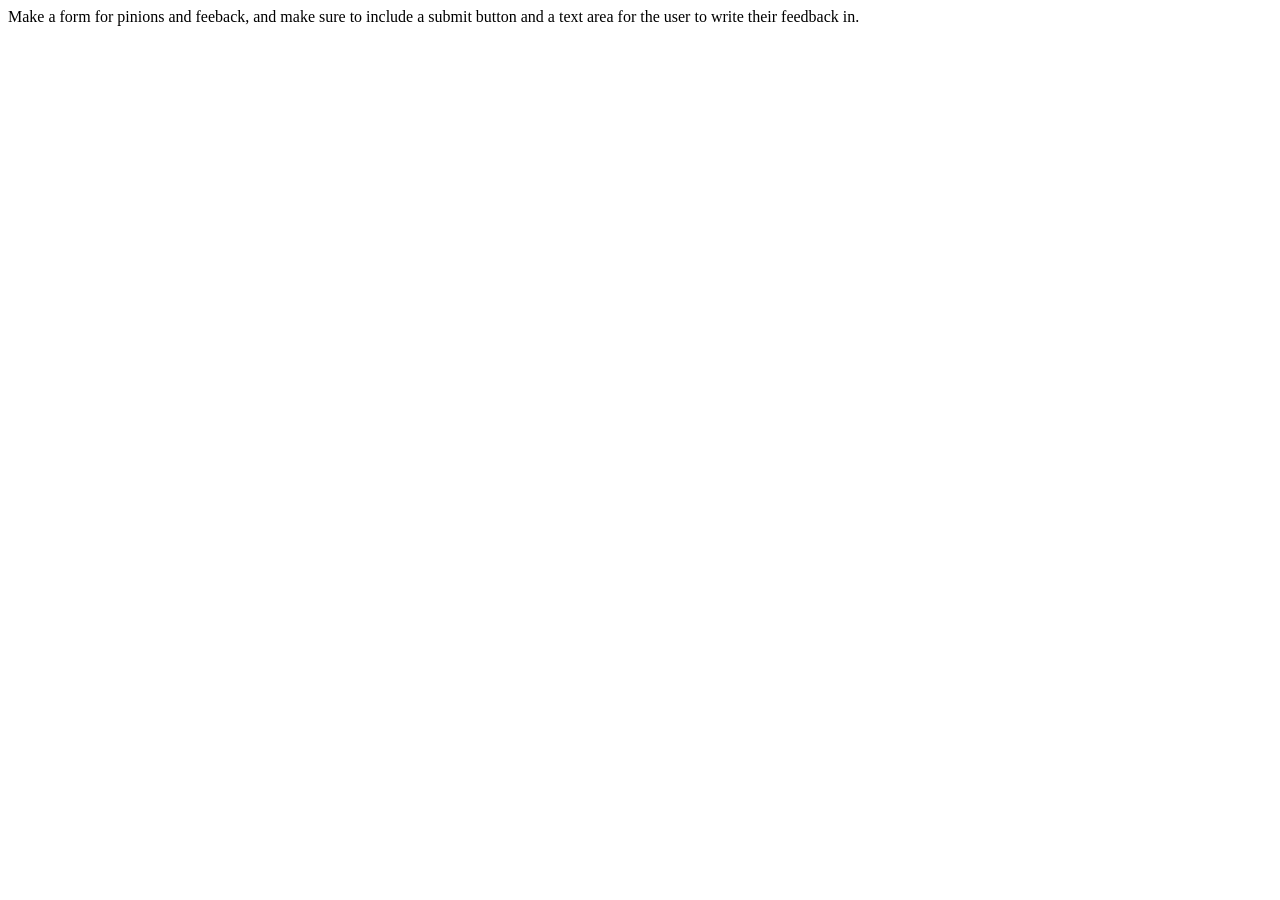
<file: feedback.html>
<!doctype html>
<html lang="en">
  <head>
    <meta charset="UTF-8" />
    <meta name="viewport" content="width=device-width, initial-scale=1.0" />
    <title>Document</title>
  </head>
  <body></body>
</html>
Make a form for pinions and feeback, and make sure to include a submit button
and a text area for the user to write their feedback in.
</file>
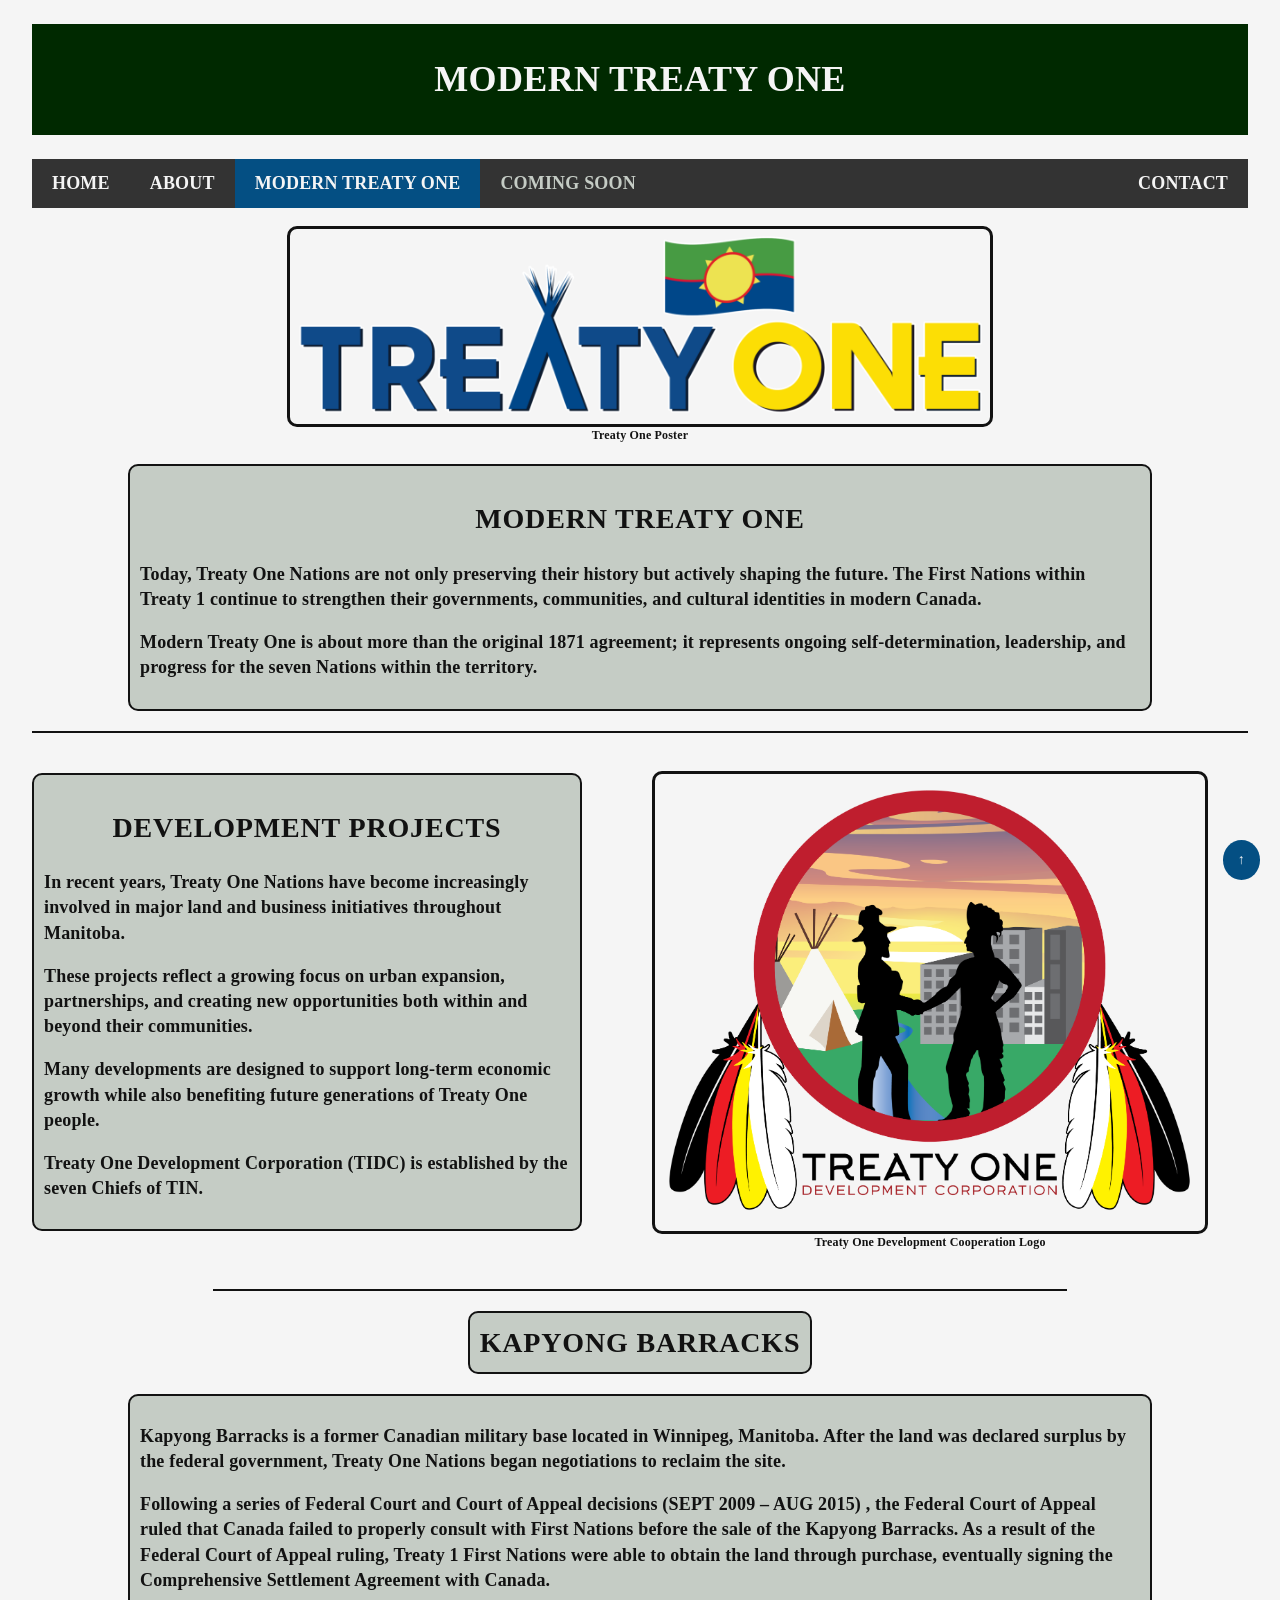
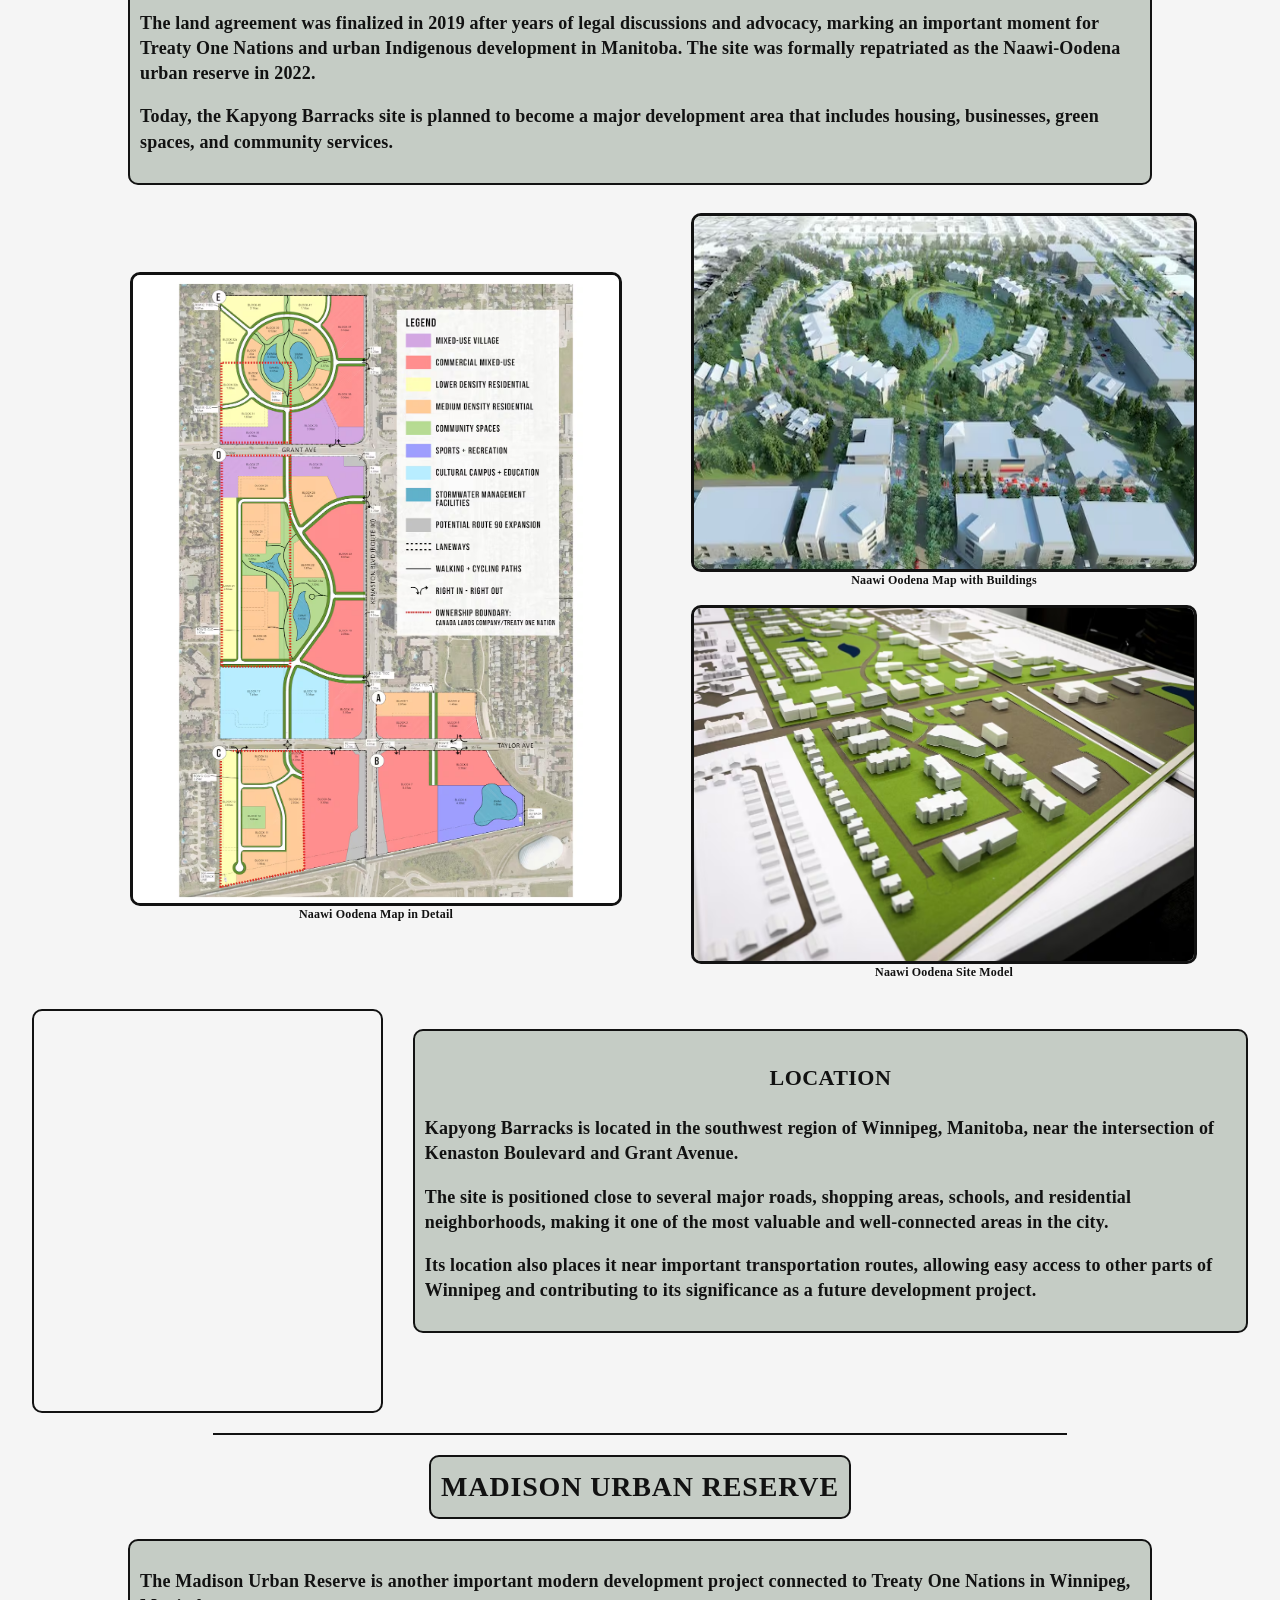
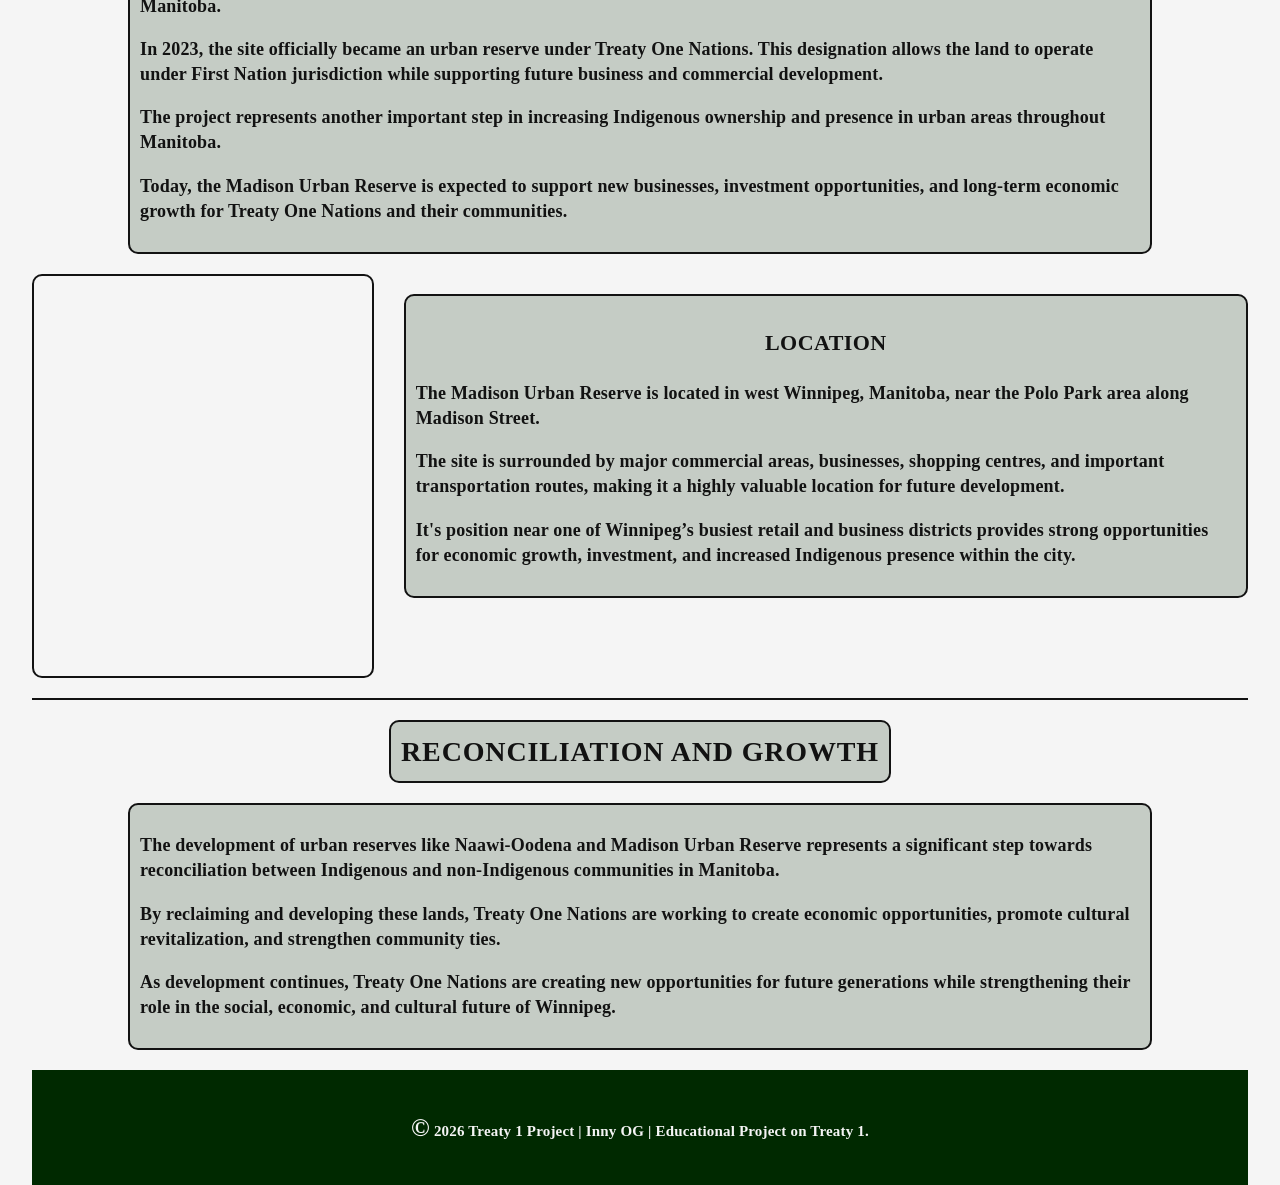
<file: treaty-one-today.html>
<!-- 
  Name: Inny Ogundeji
  Course: P7-8 Web Development
  Teacher: Mr. Hardman
  School: Pembina Trails Collegiate
  Date Last Modified: 5/15/2026
-->

<!doctype html>
<html lang="en">
  <head>
    <meta charset="UTF-8" />
    <meta name="viewport" content="width=device-width, initial-scale=1.0" />
    <title>Modern Treaty One</title>
    <link href="stylesheets/style.css" rel="stylesheet" type="text/css" />
    <style>
      /* Main 2×2 grid that arranges the map, buildings, and model images */
      #image-grid {
        display: grid;
        grid-template-rows: repeat(2, 1fr); /* two equal-height rows */
        grid-template-columns: repeat(2, 1fr); /* two equal-width columns */
        grid-template-areas:
          "map buildings" /* top row: map left, buildings right */
          "map model"; /* bottom row: map left, model right */
        justify-content: center; /* centers the whole grid horizontally */
        align-items: center; /* vertically centers grid items */
      }

      /* Container for the map image (occupies both left cells) */
      #map-image {
        display: flex; /* centers content using flexbox */
        flex-direction: column; /* stack items vertically */
        justify-content: center; /* center vertically */
        align-items: center; /* center horizontally */
        grid-area: map; /* places this in the "map" grid area */
        width: 100%;
        height: 100%;
      }

      /* Map image sizing */
      #map-image img {
        margin: 0; /* removes default spacing */
        width: 80%; /* scales image to fit nicely */
        height: 80%;
      }

      /* Container for the buildings image */
      #buildings-image {
        display: flex; /* centers content using flexbox */
        flex-direction: column;
        justify-content: center;
        align-items: center;
        grid-area: buildings; /* places this in the "buildings" grid area */
        height: 100%;
      }

      /* Buildings image sizing */
      #buildings-image img {
        margin: 0;
        height: 90%; /* fills most of the cell vertically */
      }

      /* Container for the model image */
      #model-image {
        display: flex; /* centers content using flexbox */
        flex-direction: column;
        justify-content: center;
        align-items: center;
        grid-area: model; /* places this in the "model" grid area */
        height: 100%;
      }

      /* Model image sizing */
      #model-image img {
        margin: 0;
        height: 90%;
      }
    </style>
  </head>
  <!--
    CLASS (.class) = Used to style multiple elements that share the same class name. Unlike an ID, a class can be reused many times on a webpage.
    ID (#id) = A unique identifier for a single element on the page. Used to style or target one specific element.
    DIV = A block-level element used to group other elements together. Useful for layout and applying styles to multiple elements at once.
    SPAN = An inline element used to target or style a small piece of text or part of an element without affecting the layout.
  -->
  <body>
    <!-- Anchor target for top -->
    <!-- 
      The anchor tag with an id of "top" serves as a target for the back-to-top button. 
      When users click the back-to-top link, it will scroll the page back to this anchor point at the top of the page.
    -->
    <a id="top"></a>
    <header>
      <h1 class="reveal-text">Modern Treaty One</h1>
    </header>
    <!-- 
      aria-label = provides a descriptive label for elements (like nav or buttons) 
      that is read by screen readers for accessibility, but not visible on the page. 
      Example: <nav aria-label="Main Navigation">...</nav>
    -->
    <nav aria-label="Main-Navigation">
      <ul>
        <li><a href="index.html">Home</a></li>
        <li><a href="about-treaty-one.html">About</a></li>
        <li>
          <a class="active" href="treaty-one-today.html">Modern Treaty One</a>
        </li>
        <li><a href="#" class="coming-soon">Coming Soon</a></li>

        <!-- 
            style="float: right" = This CSS style is applied to the list item to make it float to the right side of the navigation bar. 
            This is often used for items like "Contact" that are meant to be visually separated from the main navigation links.
          -->
        <li style="float: right"><a href="contact.html">Contact</a></li>
      </ul>
    </nav>
    <main>
      <!-- FIGURE = groups an image with a caption (figcaption). -->
      <!-- FIGCAPTION = caption text for a figure element. Can be styled for font, color, and alignment. -->
      <figure>
        <img
          src="images/Treaty One Poster.png"
          alt="Image of Treaty One as a word on a blank white surface, with the treaty one colors as the text colors."
          width="700" />
        <figcaption>Treaty One Poster</figcaption>
      </figure>

      <!-- 
        aria-labelledby = associates the section with a heading (like h2) for accessibility. 
        It helps screen readers understand the structure and content of the page by linking the section to its heading.
      -->
      <!-- The section tag is used to define a section in the document. This applies for all sections -->
      <section class="section-box" aria-labelledby="modern-treaty-heading">
        <h2 id="modern-treaty-heading">Modern Treaty One</h2>
        <p>
          Today, Treaty One Nations are not only preserving their history but
          actively shaping the future. The First Nations within Treaty 1
          continue to strengthen their governments, communities, and cultural
          identities in modern Canada.
        </p>

        <p>
          Modern Treaty One is about more than the original 1871 agreement; it
          represents ongoing self-determination, leadership, and progress for
          the seven Nations within the territory.
        </p>
      </section>
      <!-- The hr element creates a horizontal rule -->
      <hr />
      <!-- 
        I used a div to group the introduction section and the first image together because they are related content. 
        This allows me to apply styles to both the text and the image as a cohesive unit, creating a visually appealing layout.
      -->
      <div class="intro-wrapper">
        <!-- 
          aria-labelledby = associates the section with a heading (like h2) for accessibility. 
          It helps screen readers understand the structure and content of the page by linking the section to its heading.
        -->
        <!-- The section tag is used to define a section in the document. This applies for all sections -->
        <section
          class="section-box"
          aria-labelledby="development-projects-heading">
          <h2 id="development-projects-heading">Development Projects</h2>

          <p>
            In recent years, Treaty One Nations have become increasingly
            involved in major land and business initiatives throughout Manitoba.
          </p>

          <p>
            These projects reflect a growing focus on urban expansion,
            partnerships, and creating new opportunities both within and beyond
            their communities.
          </p>

          <p>
            Many developments are designed to support long-term economic growth
            while also benefiting future generations of Treaty One people.
          </p>

          <p>
            Treaty One Development Corporation (TIDC) is established by the
            seven Chiefs of TIN.
          </p>
        </section>
        <!-- FIGURE = groups an image with a caption (figcaption). -->
        <!-- FIGCAPTION = caption text for a figure element. Can be styled for font, color, and alignment. -->
        <figure>
          <img
            src="images/Treaty One Development Cooperation Logo.png"
            alt="Image of Treaty One Development Cooperation Logo"
            width="550" />
          <figcaption>Treaty One Development Cooperation Logo</figcaption>
        </figure>
      </div>
      <!-- The hr element creates a horizontal rule -->
      <hr class="mini-hr" />
      <h2 class="header-box">Kapyong Barracks</h2>
      <!-- The section tag is used to define a section in the document. This applies for all sections -->
      <section class="section-box">
        <p>
          Kapyong Barracks is a former Canadian military base located in
          Winnipeg, Manitoba. After the land was declared surplus by the federal
          government, Treaty One Nations began negotiations to reclaim the site.
        </p>

        <p>
          Following a series of Federal Court and Court of Appeal decisions
          (SEPT 2009 – AUG 2015) , the Federal Court of Appeal ruled that Canada
          failed to properly consult with First Nations before the sale of the
          Kapyong Barracks. As a result of the Federal Court of Appeal ruling,
          Treaty 1 First Nations were able to obtain the land through purchase,
          eventually signing the Comprehensive Settlement Agreement with Canada.
        </p>

        <p>
          The land agreement was finalized in 2019 after years of legal
          discussions and advocacy, marking an important moment for Treaty One
          Nations and urban Indigenous development in Manitoba. The site was
          formally repatriated as the Naawi‑Oodena urban reserve in 2022.
        </p>

        <p>
          Today, the Kapyong Barracks site is planned to become a major
          development area that includes housing, businesses, green spaces, and
          community services.
        </p>
      </section>
      <!-- 
        I used a div to align the following images side by side because they are related content. 
        This allows me to apply styles to both images as a cohesive unit, creating a visually appealing layout.
      -->
      <section id="image-grid">
        <!-- FIGURE = groups an image with a caption (figcaption). -->
        <!-- FIGCAPTION = caption text for a figure element. Can be styled for font, color, and alignment. -->
        <figure id="map-image">
          <img
            src="images/Naawi Oodena Map.avif"
            alt="Image of Naawi Oodena Map in detail, showing the amenities and layout of the future development on the Kapyong Barracks site."
            width="400" />
          <figcaption>Naawi Oodena Map in Detail</figcaption>
        </figure>
        <!-- FIGURE = groups an image with a caption (figcaption). -->
        <!-- FIGCAPTION = caption text for a figure element. Can be styled for font, color, and alignment. -->
        <figure id="buildings-image">
          <img
            src="images/Naawi Oodena Map with buildings.avif"
            alt="Image of Naawi Oodena Map with buildings and infrastructure, showing the amenities and layout of the future development on the Kapyong Barracks site."
            width="500" />
          <figcaption>Naawi Oodena Map with Buildings</figcaption>
        </figure>
        <!-- FIGURE = groups an image with a caption (figcaption). -->
        <!-- FIGCAPTION = caption text for a figure element. Can be styled for font, color, and alignment. -->
        <figure id="model-image">
          <img
            src="images/naawi-oodena-site-model.avif"
            alt="Image of Naawi Oodena Site Model, showing the proposed development on the Kapyong Barracks site."
            width="500" />
          <figcaption>Naawi Oodena Site Model</figcaption>
        </figure>
      </section>
      <!-- 
        I used a div to group the introduction section and the first image together because they are related content. 
        This allows me to apply styles to both the text and the image as a cohesive unit, creating a visually appealing layout.
      -->
      <div class="intro-wrapper">
        <!--This Iframe allows for embedding a Google Map. In this case, it displays the location of the Naawi-Oodena site. -->
        <iframe
          style="border: 2px solid #121212; border-radius: 10px"
          src="https://www.google.com/maps/embed?pb=!1m18!1m12!1m3!1d10289.518883622168!2d-97.21794508776956!3d49.8541113937474!2m3!1f0!2f0!3f0!3m2!1i1024!2i768!4f13.1!3m3!1m2!1s0x52ea74eab82e68cb%3A0x4ffc4bf8a3a9cf2f!2sNaawi-Oodena%2C%20Winnipeg%2C%20MB!5e0!3m2!1sen!2sca!4v1778442365900!5m2!1sen!2sca"
          width="600"
          height="400"
          allowfullscreen=""
          loading="lazy"
          referrerpolicy="no-referrer-when-downgrade"></iframe>
        <!-- 
          aria-labelledby = associates the section with a heading (like h3) for accessibility. 
          It helps screen readers understand the structure and content of the page by linking the section to its heading.
        -->
        <!-- The section tag is used to define a section in the document. This applies for all sections -->
        <section class="section-box" aria-labelledby="kapyong-location-heading">
          <h3 id="kapyong-location-heading">Location</h3>
          <p>
            Kapyong Barracks is located in the southwest region of Winnipeg,
            Manitoba, near the intersection of Kenaston Boulevard and Grant
            Avenue.
          </p>

          <p>
            The site is positioned close to several major roads, shopping areas,
            schools, and residential neighborhoods, making it one of the most
            valuable and well-connected areas in the city.
          </p>

          <p>
            Its location also places it near important transportation routes,
            allowing easy access to other parts of Winnipeg and contributing to
            its significance as a future development project.
          </p>
        </section>
      </div>

      <!-- The hr element creates a horizontal rule -->
      <hr class="mini-hr" />
      <h2 class="header-box">Madison Urban Reserve</h2>
      <!-- The section tag is used to define a section in the document. This applies for all sections -->
      <section class="section-box">
        <p>
          The Madison Urban Reserve is another important modern development
          project connected to Treaty One Nations in Winnipeg, Manitoba.
        </p>

        <p>
          In 2023, the site officially became an urban reserve under Treaty One
          Nations. This designation allows the land to operate under First
          Nation jurisdiction while supporting future business and commercial
          development.
        </p>

        <p>
          The project represents another important step in increasing Indigenous
          ownership and presence in urban areas throughout Manitoba.
        </p>

        <p>
          Today, the Madison Urban Reserve is expected to support new
          businesses, investment opportunities, and long-term economic growth
          for Treaty One Nations and their communities.
        </p>
      </section>

      <div class="intro-wrapper">
        <!--This Iframe allows for embedding a Google Map. In this case, it displays the location of the Naawi-Oodena site. -->
        <iframe
          style="border: 2px solid #121212; border-radius: 10px"
          src="https://www.google.com/maps/embed?pb=!1m18!1m12!1m3!1d2570.4955729335998!2d-97.20672582362252!3d49.889498721490526!2m3!1f0!2f0!3f0!3m2!1i1024!2i768!4f13.1!3m3!1m2!1s0x52ea737731cca9db%3A0xbb1ffc0ee98c5f87!2sLong%20Plain%20Madison%20Indian%20Reserve%20No.%201%2C%20Winnipeg%2C%20MB!5e0!3m2!1sen!2sca!4v1778614374097!5m2!1sen!2sca"
          width="600"
          height="400"
          allowfullscreen=""
          loading="lazy"
          referrerpolicy="no-referrer-when-downgrade"></iframe>

        <!-- 
          aria-labelledby = associates the section with a heading (like h3) for accessibility. 
          It helps screen readers understand the structure and content of the page by linking the section to its heading.
        -->
        <!-- The section tag is used to define a section in the document. This applies for all sections -->
        <section class="section-box" aria-labelledby="madison-location-heading">
          <h3 id="madison-location-heading">Location</h3>

          <p>
            The Madison Urban Reserve is located in west Winnipeg, Manitoba,
            near the Polo Park area along Madison Street.
          </p>

          <p>
            The site is surrounded by major commercial areas, businesses,
            shopping centres, and important transportation routes, making it a
            highly valuable location for future development.
          </p>

          <p>
            It's position near one of Winnipeg’s busiest retail and business
            districts provides strong opportunities for economic growth,
            investment, and increased Indigenous presence within the city.
          </p>
        </section>
      </div>
      <!-- The hr element creates a horizontal rule -->
      <hr />
      <h2 class="header-box">Reconciliation and Growth</h2>
      <!-- The section tag is used to define a section in the document. This applies for all sections -->
      <section class="section-box">
        <p>
          The development of urban reserves like Naawi-Oodena and Madison Urban
          Reserve represents a significant step towards reconciliation between
          Indigenous and non-Indigenous communities in Manitoba.
        </p>

        <p>
          By reclaiming and developing these lands, Treaty One Nations are
          working to create economic opportunities, promote cultural
          revitalization, and strengthen community ties.
        </p>

        <p>
          As development continues, Treaty One Nations are creating new
          opportunities for future generations while strengthening their role in
          the social, economic, and cultural future of Winnipeg.
        </p>
      </section>
    </main>
    <a href="#top" class="back-to-top">↑</a>
    <footer>
      <p>
        <!-- Copyright information. The &copy; entity represents the copyright symbol. The span id="copyright" is used to style the copyright symbol. -->
        <span id="copyright">&copy;</span> 2026 Treaty 1 Project | Inny OG |
        Educational Project on Treaty 1.
      </p>
    </footer>
  </body>
</html>

<!--Add a dark mode toggle button.-->
</file>
<file: stylesheets/style.css>
/*
  COLOUR CHOICES:
  I chose a green colour family (dark green, forest/olive green) because these
  colours represent land, nature, growth, and Indigenous identity. This matches
  the purpose of a Treaty 1 educational website, which focuses on land,
  history, and the relationship between Indigenous Nations and the Crown.

  THEME CHOICE:
  I chose a light theme because my website contains a large amount of text that
  users need to read comfortably. I used a white background for the main background.
  I then used forest/olive green for the section boxes to create a clear visual separation between 
  different sections of content, making it easier for users to focus on one topic at a time. 
  I then used white as the text color and heading colors for the webiste since they are in the boxes and they contrast 
  well with the green's.
  I used dark green for headings and important elements to create contrast and draw attention to key information.
  I then used blue as the accent colour for the navigation bar to create a clear visual distinction between the main
  content and the navigation, making it easier for users to find and use the menu.
  This combination of light background with green accents creates a visually appealing and easy-to-read design that 
  supports the educational purpose of the website.

  COLOUR SCHEME:
  Primary Colour: Green (#002900, #3e563e)
  Secondary Colour: Blue (#044f83) — used only for the navigation bar
  Neutral Colours: White, Black, Gray
  This creates a monochromatic/analogous colour scheme based on greens, with a
  single secondary accent (blue) used strictly for navigation.

  FONT CHOICES:
  I used serif fonts throughout the website to create a traditional, trustworthy,
  and historical feeling. Paragraphs use Georgia, which is smooth and easy to
  read for longer text, while all headings use Times New Roman, which looks more
  formal and authoritative. Using these two serif fonts together creates a strong,
  consistent visual style that fits the educational and historical purpose of the
  website.
*/

/* display: block = element with a specific id or class takes the full width of its line and starts on a new line */

/* display: inline = element with a specific id or class stays in the same line as other elements, width and height cannot be set */

/* display: inline-block = element with a specific id or class stays in the same line but width and height can be adjusted */

/* display: flex = element with a specific id or class arranges all elements inside it in a row or column layout, making them line up side by side by default */

/* display: none = element with a specific id or class is completely hidden from view and takes up no space */

/* # = ID = Single use */

/* . = Class = multiple use */

/* * means all elements on the page */

* {
  line-height: 140%; /* sets space between lines */
  word-spacing: normal; /* normal space between words */
}

body {
  /* sets the text color for the entire body of the page to white */
  color: #121212;
  /* makes all text in the body bold */
  font-weight: bold;
  /*
    This can be anything from 1.6rem to 2.4rem based on what you like.
  */
  font-size: 1.8rem;
  /* adds small space between letters */
  letter-spacing: 0.01em;
  /* sets the width of the body */
  width: 95%;
  /* centers the body content */
  margin: 0 auto;
  /* adds a fade-in animation to the body */
  /* I added prefixes for the animations for accessibility/compatibility with other browsers */
  animation: fadeInBody 1.5s ease-in-out;
  -o-animation: fadeInBody 1.5s ease-in-out;
  -moz-animation: fadeInBody 1.5s ease-in-out;
  -webkit-animation: fadeInBody 1.5s ease-in-out;
  -ms-zoom-animation: fadeInBody 1.5s ease-in-out;
}
/* This is the keyframes for the fade-in animation */
@keyframes fadeInBody {
  from {
    opacity: 0; /* starts fully transparent */
  }
  to {
    opacity: 1; /* ends fully opaque */
  }
}
/* This is the keyframes for the letter-spacing reveal animation */
@keyframes spacingReveal {
  from {
    letter-spacing: -1.5em; /* starts with letters overlapping each other */
  }
  to {
    letter-spacing: 0.01em; /* ends with normal letter spacing */
  }
}

/* This class is used to reveal text with a letter-spacing animation */
/* I added prefixes for the animations for accessibility/compatibility with other browsers*/
.reveal-text {
  animation: spacingReveal 1.5s ease-out forwards;
  -o-animation: spacingReveal 1.5s ease-out forwards;
  -moz-animation: spacingReveal 1.5s ease-out forwards;
  -webkit-animation: spacingReveal 1.5s ease-out forwards;
  -ms-zoom-animation: spacingReveal 1.5s ease-out forwards;
}

p {
  /* This is the font for the paragraphs. The web browser will try Georgia first, then if it does not work, then  it tries Cambria, then if it does not work, it tries any serif font */
  font-family: Georgia, Cambria, Serif;
}

h1 {
  font-size: 3.6rem; /* size of the main heading */
  color: #f5f5f5; /* heading text is white */
  text-transform: uppercase; /* makes all letters uppercase */
  letter-spacing: 0.05em; /* adds space between letters */
  background-color: #002900; /* green background behind the heading */
  padding: 30px; /* space inside the heading box */
  font-family:
    "Times New Roman", Times, serif; /* tries Times New Roman, then Times, then any serif font */
  text-align: center; /* centers the heading text */
}

h2 {
  font-size: 2.8rem; /* size of h2 headings */
  letter-spacing: 0.03em; /* small space between letters */
  font-weight: bold; /* text is bolder */
  font-family:
    "Times New Roman", Times, serif; /* tries Times New Roman, then Times, then any serif font */
  text-align: center; /* centers the text */
  text-transform: uppercase; /* makes all letters uppercase */
}

h3 {
  font-size: 2.2rem; /* size of h3 headings */
  letter-spacing: 0.02em; /* small space between letters */
  font-weight: bold; /* text is bolder */
  font-family:
    "Times New Roman", Times, serif; /* tries Times New Roman, then Times, then any serif font */
  text-align: center; /* centers the text */
  text-transform: uppercase; /* makes all letters uppercase */
}

h4 {
  font-size: 1.8rem; /* size of h4 headings */
  letter-spacing: 0.01em; /* small space between letters */
  font-weight: bold; /* text is bolder */
  font-family:
    "Times New Roman", Times, serif; /* tries Times New Roman, then Times, then any serif font */
  text-align: center; /* centers the text */
  text-transform: uppercase; /* makes all letters uppercase */
}

/* The main navigation bar container */
nav {
  margin: 0; /* removes outside space */
  padding: 0; /* removes inside space */
  background-color: #333333; /* dark gray background for the nav bar */
  overflow: hidden; /* keeps floated items inside the nav */
  position: sticky; /* makes the nav stick to the top of the page when scrolling */
  top: 0; /* sticks the nav to the top of the viewport */
  z-index: 100; /* ensures the nav is above other content */
}

nav ul {
  margin: 0; /* removes default UL margin */
  padding: 0; /* removes default UL padding */
  list-style: none; /* removes bullet points on the nav links */
}

/* Each list item in the nav */
nav ul li {
  float: left; /* places items horizontally from left to right */
  text-transform: uppercase; /* makes nav link text uppercase */
}

/* The clickable link inside each nav item */
nav ul li a {
  display: block; /* makes the link fill the entire list item area */
  padding: 12px 20px; /* adds space around the text (top/bottom, left/right) */
  color: #f5f5f5; /* makes the text white */
  text-decoration: none; /* removes underline from the nav links */
}

/* The active page (highlighted tab) */
nav ul li a.active {
  background-color: #044f83; /* blue background for the active page the person is viewing */
}

/* Hover effect when mouse is over a link */
nav ul li a:hover {
  background-color: #121212; /* background turns dark gray when the cursor hover over the nav link */
  color: #f5f5f5; /* keeps text white when it is hovered over */
}

html {
  font-size: 62.5%; /* sets the base font size to 10px (62.5% of the default 16px) for easier rem calculations */
  background-color: whitesmoke; /* light background color for the whole page */
  scroll-behavior: smooth; /* smooth scrolling for anchor links (e.g., top of page button) */
}
figcaption {
  font-size: 12px; /* smaller text for image captions */
  color: #121212; /* dark gray text for captions */
  text-align: center; /* centers the caption text under the image */
}
footer {
  font-size: 15px; /* smaller text for the footer */
  background-color: #002900; /* dark green background for the footer */
  color: #f5f5f5; /* white text for the footer */
  text-align: center; /* centers the footer text */
  padding: 2.5rem; /* small space inside the footer */
}
footer #copyright {
  color: #f5f5f5; /* only the &copy; will be white */
  font-size: 25px; /* make the © bigger than the rest */
}
.image-row {
  /* display: flex = element with a specific id or class arranges all elements inside it in a row or column layout, making them line up side by side by default */
  display: flex;
  /* justify-content: center → centers the images */
  justify-content: center;
  /* gap: 20px → adds space between them */
  gap: 20px;
}
/* Highlight important text like Lower Fort Garry */
#highlight {
  background-color: #121212; /* dark gray background behind the text */
  color: #f5f5f5; /* white text for contrast */
  /* padding = space inside an element between its content and its border; makes text or content less cramped */
  padding: 2px 4px;
}

/* Styles for the "Back to Top" button */
.back-to-top {
  position: fixed; /* keeps the button in the same place even when scrolling */
  bottom: 20px; /* distance from the bottom of the screen */
  right: 20px; /* distance from the right side of the screen */
  background: #044f83; /* dark background color for the button */
  color: #f5f5f5; /* white text for contrast */
  padding: 10px 15px; /* space inside the button (top/bottom, left/right) */
  border-radius: 5px; /* slightly rounded corners for a smoother look */
  text-decoration: none; /* removes underline from the link */
  font-size: 14px; /* size of the text inside the button */
  border-radius: 50%; /* makes the button circular */
}

#nations-list {
  list-style-type: none; /* removes bullets */
  padding: 0; /* removes default padding */
  margin: 0; /* optional: removes extra spacing */
  columns: 2; /* splits into 2 columns */
  column-gap: 40px; /* space between columns */
  text-align: left; /* makes each column left-aligned */
}
#list-wrapper {
  width: 70%; /* controls how wide the whole block is */
  margin: 0 auto; /* centers the whole block */
}

table {
  width: 78%; /* makes table stretch nicely */
  border: 3px solid #121212; /* adds a dark gray border around the table */
  border-collapse: collapse; /* removes double borders */
  margin: 20px auto; /* centers the entire table */
  border-radius: 10px; /* rounded corners */
  border-collapse: collapse; /* ensures borders merge cleanly */
  text-align: center; /* centers text in all table cells */
}

/* Caption styling */
table caption {
  font-weight: bold; /* makes the caption text bold */
  font-size: 20px; /* size of the caption text */
  margin-bottom: 10px; /* space between caption and table */
  color: #121212; /* caption text color */
  font-family:
    "Times New Roman", Times, serif; /* font for all the text in the table; tries Times New Roman, then Times, then any serif font */
}

/* Header row */
table th {
  background-color: #333333; /* dark header */
  color: #f5f5f5; /* white text */
  padding: 10px; /* spacing */
  border-bottom: 2px solid #555; /* subtle divider */
  border-right: 2px solid #121212; /* vertical lines between columns */
}

/* Remove last cell's right border */
table td:last-child {
  border-right: none; /* removes the right border from the last cell in each row to prevent double borders on the right edge of the table */
}
/* Remove last header's right border */
table th:last-child {
  border-right: none; /* removes the right border from the last header cell to prevent double borders on the right edge of the table */
}

/* Table cells */
table td {
  padding: 10px; /* spacing inside cells */
  border-bottom: 1px solid #333333; /* light row divider */
  vertical-align: top; /* keeps multi-line text aligned nicely */
  color: #121212; /* cell text color */
  border-right: 2px solid #121212; /* vertical lines between columns */
}

/* 
  intro-wrapper:
  This container holds BOTH the text section and the image.
  display:flex places them side-by-side in a horizontal row.
  align-items:flex-start aligns the tops of both elements evenly.
  gap adds space between the text and the image.
  margin adds spacing above and below the entire block.
*/
.intro-wrapper {
  display: flex;
  align-items: flex-start;
  gap: 30px;
  margin: 20px 0;
}

img {
  border: 3px solid #121212; /* adds a border around images */
  border-radius: 10px; /* rounds the corners of images */
  display: block; /* makes images take up the full width of their container and start on a new line */
  margin: 0 auto; /* centers images within their container */
}

.coming-soon {
  font-weight: bold; /* makes the text bold */
  color: #c5ccc5;
  user-select: none; /* prevents text selection */
  -webkit-user-select: none; /* prevents text selection in Safari */
}
.coming-soon:hover {
  cursor: not-allowed;
  background-color: #333333; /* changes background color on hover */
  color: #c5ccc5; /* changes text color on hover */
}

hr {
  border-color: #121212; /* sets the color of the horizontal rule */
  border-style: solid; /* makes the border solid */
  border-width: 1.5px; /* sets the border width */
}

.mini-hr {
  border-color: #121212; /* sets the color of the horizontal rule */
  border-style: solid; /* makes the border solid */
  border-width: 1.5px; /* sets the border width */
  width: 70%; /* makes the horizontal rule shorter */
}

.header-box {
  text-align: center; /* centers the text in the header box */
  border: 2px solid #121212; /* adds a dark gray border around the section */
  background-color: #c5ccc5; /* dark green background for the section */
  border-radius: 10px; /* rounds the corners of the box */
  padding: 10px; /* adds space inside the box between the content and the border */
  margin: 20px auto; /* adds space outside the box and centers it horizontally */
  max-width: 1000px; /* limits the width of the box to prevent it from being too wide on large screens */
  width: -webkit-fit-content;
  /* makes the width of the box fit the content inside it. VS Code auto‑added the -webkit prefix for this property*/
  width: fit-content; /* makes the width of the box fit the content inside it */
}

.section-box {
  border: 2px solid #121212; /* adds a dark gray border around the section */
  background-color: #c5ccc5; /* dark green background for the section */
  border-radius: 10px; /* rounds the corners of the box */
  padding: 10px; /* adds space inside the box between the content and the border */
  margin: 20px auto; /* adds space outside the box and centers it horizontally */
  max-width: 1000px; /* limits the width of the box to prevent it from being too wide on large screens */
  transition:
    translate 0.43s ease-in-out,
    /* does a smooth transition over a specified duration */ box-shadow 0.2s
      ease-in;
  /* smoothly animates the box‑shadow change over 0.2s with a gentle ease‑in effect */
  /* I added prefixes for the animations for accessibility/compatibility with other browsers */
  -o-transition:
    translate 0.43s ease-in-out,
    box-shadow 0.2s ease-in;
  -moz-transition:
    translate 0.43s ease-in-out,
    box-shadow 0.2s ease-in;
  -webkit-transition:
    translate 0.43s ease-in-out,
    box-shadow 0.2s ease-in;
  -ms-transition:
    translate 0.43s ease-in-out,
    box-shadow 0.2s ease-in;
}

.section-box:hover {
  translate: 0px -10px; /* moves the section down slightly on hover */
  box-shadow: 4.7px 6px 5px rgba(0, 0, 0, 0.5); /* adds a shadow effect */
}

#submit-button {
  background-color: #044f83; /* dark blue background for buttons */
  color: #f5f5f5; /* light gray text color for buttons */
  float: left; /* makes the submit button stay on the left side of the form */
}
#reset-button {
  background-color: #044f83; /* dark blue background for buttons */
  color: #f5f5f5; /* light gray text color for buttons */
  float: right; /* makes the reset button stay on the right side of the form */
}
</file>
